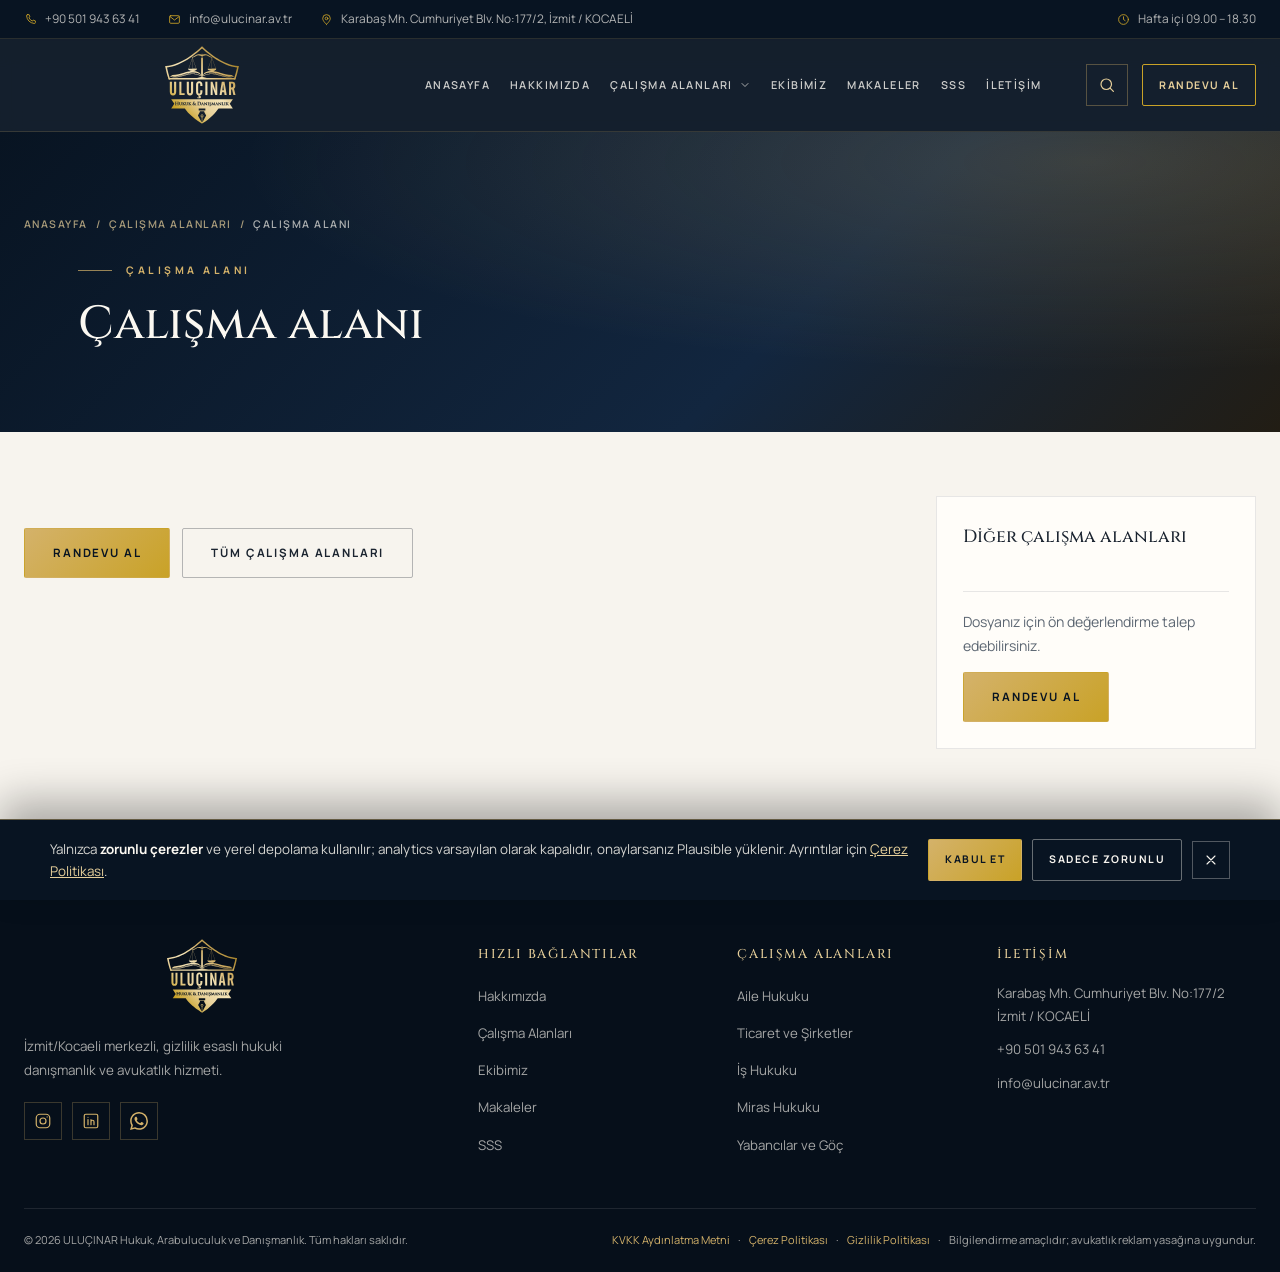
<file: calisma-alani.html>
<!DOCTYPE html>
<html lang="tr" class="no-js">
<head>
  <meta charset="UTF-8">
  <meta name="viewport" content="width=device-width, initial-scale=1">
  <meta name="theme-color" content="#081422">
  <title>Çalışma Alanı | ULUÇINAR Hukuk, Arabuluculuk ve Danışmanlık</title>
  <meta name="description" content="ULUÇINAR Hukuk, Arabuluculuk ve Danışmanlık çalışma alanı: kapsam, süreç ve randevu bilgileri.">
  <link rel="canonical" href="https://www.ulucinar.av.tr/calisma-alani/">
  <link rel="manifest" href="/site.webmanifest">
  <link rel="alternate" type="application/rss+xml" title="ULUÇINAR Hukuk, Arabuluculuk ve Danışmanlık — Makaleler" href="/rss.xml">

  <meta property="og:type" content="website">
  <meta property="og:locale" content="tr_TR">
  <meta property="og:site_name" content="ULUÇINAR Hukuk, Arabuluculuk ve Danışmanlık">
  <meta property="og:title" content="Çalışma Alanı | ULUÇINAR Hukuk, Arabuluculuk ve Danışmanlık">
  <meta property="og:description" content="ULUÇINAR Hukuk, Arabuluculuk ve Danışmanlık çalışma alanı: kapsam, süreç ve randevu bilgileri.">
  <meta property="og:url" content="https://www.ulucinar.av.tr/calisma-alani/">
  <meta property="og:image" content="https://www.ulucinar.av.tr/assets/img/og-cover.jpg">
  <meta property="og:image:alt" content="ULUÇINAR Hukuk, Arabuluculuk ve Danışmanlık altın rozet logosu">
  <meta name="twitter:card" content="summary_large_image">
  <meta name="twitter:title" content="Çalışma Alanı | ULUÇINAR Hukuk, Arabuluculuk ve Danışmanlık">
  <meta name="twitter:description" content="ULUÇINAR Hukuk, Arabuluculuk ve Danışmanlık çalışma alanı: kapsam, süreç ve randevu bilgileri.">
  <meta name="twitter:image" content="https://www.ulucinar.av.tr/assets/img/og-cover.jpg">
  <meta name="twitter:image:alt" content="ULUÇINAR Hukuk, Arabuluculuk ve Danışmanlık altın rozet logosu">

  <link rel="icon" type="image/svg+xml" href="assets/logo/favicon.svg?v=2">
  <link rel="icon" type="image/png" sizes="32x32" href="assets/logo/favicon-32.png?v=2">
  <link rel="apple-touch-icon" sizes="180x180" href="assets/logo/apple-touch-icon.png?v=2">

  <link rel="preload" href="assets/fonts/Manrope-Variable.woff2" as="font" type="font/woff2" crossorigin>
  <link rel="stylesheet" href="assets/fonts/fonts.css">
  <link rel="stylesheet" href="assets/css/style.css?v=20261123c">

  <script type="application/ld+json" id="practiceJsonLd">
  {
    "@context": "https://schema.org",
    "@type": "Service",
    "name": "Çalışma alanı",
    "provider": { "@type": "LegalService", "name": "ULUÇINAR Hukuk, Arabuluculuk ve Danışmanlık" }
  }
  </script>
</head>

<body data-page="detail">
  <a class="skip-link" href="#main">İçeriğe geç</a>

  <div class="site-shell" id="siteShell">
    <!-- ==================== 1. TOP BAR ==================== -->
    <div class="topbar">
      <div class="container topbar__inner">
        <ul class="topbar__list" aria-label="İletişim bilgileri">
          <li>
            <svg class="icon" aria-hidden="true"><use href="#i-phone"></use></svg>
            <a href="tel:+905019436341" data-pb-setting="phone" data-pb-href="tel">+90 501 943 63 41</a>
          </li>
          <li>
            <svg class="icon" aria-hidden="true"><use href="#i-mail"></use></svg>
            <a href="mailto:info@ulucinar.av.tr" data-pb-setting="email" data-pb-href="mailto">info@ulucinar.av.tr</a>
          </li>
          <li class="topbar__hide-sm">
            <svg class="icon" aria-hidden="true"><use href="#i-pin"></use></svg>
            <span data-pb-setting="address">Karabaş Mh. Cumhuriyet Blv. No:177/2, İzmit / KOCAELİ</span>
          </li>
        </ul>
        <p class="topbar__hours">
          <svg class="icon" aria-hidden="true"><use href="#i-clock"></use></svg>
          <span data-pb-setting="working_hours">Hafta içi 09.00 – 18.30</span>
        </p>
      </div>
    </div>

    <!-- ==================== 2. HEADER ==================== -->
    <header class="header" id="header">
      <div class="container header__inner">
        <a class="brand" href="index.html" aria-label="ULUÇINAR Hukuk, Arabuluculuk ve Danışmanlık, ana sayfa">
          <img class="brand__logo" src="assets/logo/ulucinar-gold.svg?v=2" alt="" width="356" height="373" decoding="async">
        </a>

        <nav class="nav" aria-label="Ana menü">
          <ul class="nav__list">
            <li><a class="nav__link" href="index.html#anasayfa">Anasayfa</a></li>
            <li><a class="nav__link" href="index.html#hakkimizda">Hakkımızda</a></li>
            <li class="nav__item has-dropdown" id="practiceDropdown">
              <button class="nav__link nav__toggle" type="button" aria-expanded="false" aria-controls="practiceMenu" aria-haspopup="true">
                Çalışma Alanları
                <svg class="icon nav__chevron" aria-hidden="true"><use href="#i-chevron-down"></use></svg>
              </button>
              <div class="nav__drop" id="practiceMenu">
                <ul class="nav__drop-list">
                  <li><a href="/calisma-alani/aile-hukuku/">Aile Hukuku</a></li>
                  <li><a href="/calisma-alani/ceza-hukuku/">Ceza Hukuku</a></li>
                  <li><a href="/calisma-alani/ticaret-hukuku/">Ticaret ve Şirketler</a></li>
                  <li><a href="/calisma-alani/is-hukuku/">İş Hukuku</a></li>
                  <li><a href="/calisma-alani/gayrimenkul-hukuku/">Gayrimenkul</a></li>
                  <li><a href="/calisma-alani/miras-hukuku/">Miras Hukuku</a></li>
                  <li><a href="/calisma-alani/icra-hukuku/">İcra ve İflas</a></li>
                  <li><a href="/calisma-alani/idare-hukuku/">İdare Hukuku</a></li>
                  <li><a href="/calisma-alani/goc-hukuku/">Yabancılar ve Göç</a></li>
                </ul>
              </div>
            </li>
            <li><a class="nav__link" href="index.html#ekibimiz">Ekibimiz</a></li>
            <li><a class="nav__link" href="/makaleler/" aria-current="page">Makaleler</a></li>
            <li><a class="nav__link" href="index.html#sss">SSS</a></li>
            <li><a class="nav__link" href="index.html#iletisim">İletişim</a></li>
          </ul>
        </nav>

        <div class="header__actions">
          <a class="search-toggle" href="/makaleler/" data-search-open aria-label="Sitede ara" title="Sitede ara">
            <svg class="icon" aria-hidden="true" viewBox="0 0 24 24" fill="none" stroke="currentColor" stroke-width="1.6" stroke-linecap="round"><circle cx="11" cy="11" r="7"></circle><path d="m16.5 16.5 4 4"></path></svg>
          </a>
          <a class="btn btn--outline btn--sm" href="/randevu/">Randevu Al</a>
          <button class="burger" id="menuToggle" type="button" aria-expanded="false" aria-controls="mobileMenu" aria-label="Menüyü aç">
            <span class="burger__line"></span>
            <span class="burger__line"></span>
            <span class="burger__line"></span>
          </button>
        </div>
      </div>
    </header>

    <!-- Mobile menu -->
    <div class="mobile-menu" id="mobileMenu" aria-hidden="true">
      <div class="mobile-menu__head">
        <span class="brand brand--menu">
          <img class="brand__logo" src="assets/logo/ulucinar-gold.svg?v=2" alt="" width="356" height="373" decoding="async">
        </span>
        <button class="mobile-menu__close" type="button" id="menuClose" aria-label="Menüyü kapat">
          <svg class="icon" aria-hidden="true"><use href="#i-close"></use></svg>
        </button>
      </div>

      <nav class="mobile-menu__nav" aria-label="Mobil menü">
        <a class="mobile-menu__search" href="/makaleler/" data-search-open>
          <svg class="icon" aria-hidden="true" viewBox="0 0 24 24" fill="none" stroke="currentColor" stroke-width="1.6" stroke-linecap="round"><circle cx="11" cy="11" r="7"></circle><path d="m16.5 16.5 4 4"></path></svg>
          Sitede ara
        </a>
        <a href="index.html#anasayfa">Anasayfa</a>
        <a href="index.html#hakkimizda">Hakkımızda</a>
        <a href="index.html#calisma-alanlari">Çalışma Alanları</a>
        <div class="mobile-menu__sub">
          <a href="/calisma-alani/aile-hukuku/">Aile Hukuku</a>
          <a href="/calisma-alani/ceza-hukuku/">Ceza Hukuku</a>
          <a href="/calisma-alani/ticaret-hukuku/">Ticaret ve Şirketler</a>
          <a href="/calisma-alani/is-hukuku/">İş Hukuku</a>
          <a href="/calisma-alani/gayrimenkul-hukuku/">Gayrimenkul</a>
          <a href="/calisma-alani/miras-hukuku/">Miras Hukuku</a>
          <a href="/calisma-alani/icra-hukuku/">İcra ve İflas</a>
          <a href="/calisma-alani/idare-hukuku/">İdare Hukuku</a>
          <a href="/calisma-alani/goc-hukuku/">Yabancılar ve Göç</a>
        </div>
        <a href="index.html#ekibimiz">Ekibimiz</a>
        <a href="/makaleler/">Makaleler</a>
        <a href="index.html#sss">SSS</a>
        <a href="index.html#iletisim">İletişim</a>
      </nav>

      <div class="mobile-menu__foot">
        <a class="btn btn--gold" href="/randevu/">Randevu Al</a>
        <div class="mobile-menu__contact">
          <a href="tel:+905019436341" data-pb-setting="phone" data-pb-href="tel">+90 501 943 63 41</a>
          <a href="mailto:info@ulucinar.av.tr" data-pb-setting="email" data-pb-href="mailto">info@ulucinar.av.tr</a>
        </div>
      </div>
    </div>

    <main id="main">
      <!-- ==================== PRACTICE DETAIL HERO ==================== -->
      <section class="detail-hero" aria-labelledby="practiceDetailTitle">
        <div class="container detail-hero__inner">
          <nav class="breadcrumb" aria-label="Sayfa yolu">
            <a href="index.html">Anasayfa</a>
            <span aria-hidden="true">/</span>
            <a href="index.html#calisma-alanlari">Çalışma Alanları</a>
            <span aria-hidden="true">/</span>
            <span id="practiceDetailCrumb" aria-current="page">Çalışma alanı</span>
          </nav>

          <div class="detail-hero__head">
            <svg class="icon icon--xl detail-hero__icon" aria-hidden="true"><use href="#i-scale" id="practiceDetailIcon"></use></svg>
            <div>
              <p class="eyebrow eyebrow--light">Çalışma Alanı</p>
              <h1 class="detail-hero__title" id="practiceDetailTitle">Çalışma alanı</h1>
            </div>
          </div>
          <p class="detail-hero__lead" id="practiceDetailSummary"></p>
        </div>
      </section>

      <!-- ==================== PRACTICE DETAIL BODY ==================== -->
      <section class="section detail" aria-label="Çalışma alanı içeriği">
        <div class="container detail__grid">
          <div class="detail__main">
            <div class="prose" id="practiceDetailBody"></div>
            <div class="detail__actions">
              <a class="btn btn--gold" href="/randevu/" data-appointment-area>Randevu Al</a>
              <a class="btn btn--ghost" href="index.html#calisma-alanlari">Tüm çalışma alanları</a>
            </div>
          </div>

          <aside class="detail__aside" aria-labelledby="otherPractices">
            <h2 class="detail__aside-title" id="otherPractices">Diğer çalışma alanları</h2>
            <ul class="detail__list">
              <!-- practice:list -->
            </ul>
            <div class="detail__aside-cta">
              <p>Dosyanız için ön değerlendirme talep edebilirsiniz.</p>
              <a class="btn btn--gold" href="/randevu/" data-appointment-area>Randevu Al</a>
            </div>
          </aside>
        </div>
      </section>
    </main>


    <!-- ==================== FOOTER ==================== -->
    <footer class="footer" aria-labelledby="footer-title">
      <h2 class="sr-only" id="footer-title">Site bilgileri</h2>
      <div class="container footer__grid">
        <div class="footer__brand">
          <span class="brand footer__logo">
            <img class="brand__logo" src="assets/logo/ulucinar-gold.svg?v=2" alt="" width="356" height="373" decoding="async">
          </span>
          <p data-pb-setting="tagline">İzmit/Kocaeli merkezli, gizlilik esaslı hukuki danışmanlık ve avukatlık hizmeti.</p>
          <div class="footer__social">
            <a href="#" data-pb-setting="instagram" data-pb-href="instagram" data-pb-keep-text aria-label="Instagram" rel="noopener"><svg class="icon" aria-hidden="true"><use href="#i-instagram"></use></svg></a>
            <a href="#" data-pb-setting="linkedin" data-pb-href="linkedin" data-pb-keep-text aria-label="LinkedIn" rel="noopener"><svg class="icon" aria-hidden="true"><use href="#i-linkedin"></use></svg></a>
            <a data-whatsapp data-pb-setting="whatsapp" data-pb-href="wa" data-pb-keep-text href="https://wa.me/905019436341" target="_blank" rel="noopener" aria-label="WhatsApp"><svg class="icon icon--whatsapp" aria-hidden="true"><use href="#i-whatsapp"></use></svg></a>
          </div>
        </div>

        <nav class="footer__col" aria-label="Hızlı bağlantılar">
          <h3>Hızlı Bağlantılar</h3>
          <ul>
            <li><a href="index.html#hakkimizda">Hakkımızda</a></li>
            <li><a href="index.html#calisma-alanlari">Çalışma Alanları</a></li>
            <li><a href="index.html#ekibimiz">Ekibimiz</a></li>
            <li><a href="/makaleler/">Makaleler</a></li>
            <li><a href="index.html#sss">SSS</a></li>
          </ul>
        </nav>

        <nav class="footer__col" aria-label="Çalışma alanları">
          <h3>Çalışma Alanları</h3>
          <ul>
            <li><a href="/calisma-alani/aile-hukuku/">Aile Hukuku</a></li>
            <li><a href="/calisma-alani/ticaret-hukuku/">Ticaret ve Şirketler</a></li>
            <li><a href="/calisma-alani/is-hukuku/">İş Hukuku</a></li>
            <li><a href="/calisma-alani/miras-hukuku/">Miras Hukuku</a></li>
            <li><a href="/calisma-alani/goc-hukuku/">Yabancılar ve Göç</a></li>
          </ul>
        </nav>

        <div class="footer__col">
          <h3>İletişim</h3>
          <ul class="footer__contact">
            <li><span data-pb-setting="address">Karabaş Mh. Cumhuriyet Blv. No:177/2<br>İzmit / KOCAELİ</span></li>
            <li><a href="tel:+905019436341" data-pb-setting="phone" data-pb-href="tel">+90 501 943 63 41</a></li>
            <li><a href="mailto:info@ulucinar.av.tr" data-pb-setting="email" data-pb-href="mailto">info@ulucinar.av.tr</a></li>
          </ul>
        </div>
      </div>

      <div class="container footer__bottom">
        <p>© <span id="year">2026</span> ULUÇINAR Hukuk, Arabuluculuk ve Danışmanlık. Tüm hakları saklıdır.</p>
        <p class="footer__legal">
          <a href="/kvkk/">KVKK Aydınlatma Metni</a>
          <span aria-hidden="true">·</span>
          <a href="/cerez-politikasi/">Çerez Politikası</a>
          <span aria-hidden="true">·</span>
          <a href="/gizlilik/">Gizlilik Politikası</a>
          <span aria-hidden="true">·</span>
          <span>Bilgilendirme amaçlıdır; avukatlık reklam yasağına uygundur.</span>
        </p>
      </div>
    </footer>

    <a class="whatsapp-fab" data-whatsapp data-pb-setting="whatsapp" data-pb-href="wa" data-pb-keep-text href="https://wa.me/905019436341" target="_blank" rel="noopener" aria-label="WhatsApp ile iletişime geçin">
      <svg class="icon icon--whatsapp" aria-hidden="true"><use href="#i-whatsapp"></use></svg>
    </a>
    <a class="to-top" href="#main" id="toTop" aria-label="Sayfa başına dön">
      <svg class="icon" aria-hidden="true"><use href="#i-arrow-up"></use></svg>
    </a>
  </div>

  <!-- SVG icon sprite (only the icons used on this page) -->
  <svg class="icon-sprite" aria-hidden="true" focusable="false" width="0" height="0">
    <symbol id="i-phone" viewBox="0 0 24 24" fill="none" stroke="currentColor" stroke-width="1.6" stroke-linecap="round" stroke-linejoin="round">
      <path d="M6.6 3h2.8l1.6 4-2 1.4a12.5 12.5 0 0 0 6.6 6.6l1.4-2 4 1.6v2.8a2 2 0 0 1-2 2A17 17 0 0 1 4.6 5a2 2 0 0 1 2-2Z"/>
    </symbol>
    <symbol id="i-mail" viewBox="0 0 24 24" fill="none" stroke="currentColor" stroke-width="1.6" stroke-linecap="round" stroke-linejoin="round">
      <rect x="3" y="5" width="18" height="14" rx="2"/><path d="m3.5 6.5 8.5 6.5 8.5-6.5"/>
    </symbol>
    <symbol id="i-pin" viewBox="0 0 24 24" fill="none" stroke="currentColor" stroke-width="1.6" stroke-linecap="round" stroke-linejoin="round">
      <path d="M12 21s7-6.1 7-11a7 7 0 1 0-14 0c0 4.9 7 11 7 11Z"/><circle cx="12" cy="10" r="2.5"/>
    </symbol>
    <symbol id="i-clock" viewBox="0 0 24 24" fill="none" stroke="currentColor" stroke-width="1.6" stroke-linecap="round" stroke-linejoin="round">
      <circle cx="12" cy="12" r="9"/><path d="M12 7v5l3 2"/>
    </symbol>
    <symbol id="i-whatsapp" viewBox="0 0 24 24" fill="currentColor" stroke="none">
      <path d="M17.472 14.382c-.297-.149-1.758-.867-2.03-.967-.273-.099-.471-.148-.67.15-.197.297-.767.966-.94 1.164-.173.199-.347.223-.644.075-.297-.15-1.255-.463-2.39-1.475-.883-.788-1.48-1.761-1.653-2.059-.173-.297-.018-.458.13-.606.134-.133.298-.347.446-.52.149-.174.198-.298.298-.497.099-.198.05-.371-.025-.52-.075-.149-.669-1.612-.916-2.207-.242-.579-.487-.5-.669-.51-.173-.008-.371-.01-.57-.01-.198 0-.52.074-.792.372-.272.297-1.04 1.016-1.04 2.479 0 1.462 1.065 2.875 1.213 3.074.149.198 2.096 3.2 5.077 4.487.709.306 1.262.489 1.694.625.712.227 1.36.195 1.871.118.571-.085 1.758-.719 2.006-1.413.248-.694.248-1.289.173-1.413-.074-.124-.272-.198-.57-.347m-5.421 7.403h-.004a9.87 9.87 0 01-5.031-1.378l-.361-.214-3.741.982.998-3.648-.235-.374a9.86 9.86 0 01-1.51-5.26c.001-5.45 4.436-9.884 9.888-9.884 2.64 0 5.122 1.03 6.988 2.898a9.825 9.825 0 012.893 6.994c-.003 5.45-4.437 9.884-9.885 9.884m8.413-18.297A11.815 11.815 0 0012.05 0C5.495 0 .16 5.335.157 11.892c0 2.096.547 4.142 1.588 5.945L.057 24l6.305-1.654a11.882 11.882 0 005.683 1.448h.005c6.554 0 11.89-5.335 11.893-11.893a11.821 11.821 0 00-3.48-8.413Z"/>
    </symbol>
    <symbol id="i-arrow-up" viewBox="0 0 24 24" fill="none" stroke="currentColor" stroke-width="1.6" stroke-linecap="round" stroke-linejoin="round">
      <path d="M12 19V5M6 11l6-6 6 6"/>
    </symbol>
    <symbol id="i-chevron-down" viewBox="0 0 24 24" fill="none" stroke="currentColor" stroke-width="1.6" stroke-linecap="round" stroke-linejoin="round">
      <path d="m6 9 6 6 6-6"/>
    </symbol>
    <symbol id="i-close" viewBox="0 0 24 24" fill="none" stroke="currentColor" stroke-width="1.6" stroke-linecap="round" stroke-linejoin="round">
      <path d="M6 6l12 12M18 6 6 18"/>
    </symbol>
    <symbol id="i-instagram" viewBox="0 0 24 24" fill="none" stroke="currentColor" stroke-width="1.6" stroke-linecap="round" stroke-linejoin="round">
      <rect x="3" y="3" width="18" height="18" rx="5"/><circle cx="12" cy="12" r="4"/><path d="M17.5 6.5h.01"/>
    </symbol>
    <symbol id="i-linkedin" viewBox="0 0 24 24" fill="none" stroke="currentColor" stroke-width="1.6" stroke-linecap="round" stroke-linejoin="round">
      <rect x="3" y="3" width="18" height="18" rx="2"/><path d="M8 10v7M8 7v.01M12 17v-4a2 2 0 0 1 4 0v4M12 10v7"/>
    </symbol>
  </svg>

  <script src="assets/js/config.js?v=20261123c" defer></script>
  <script src="assets/js/main.js?v=20261123c" defer></script>
</body>
</html>
</file>
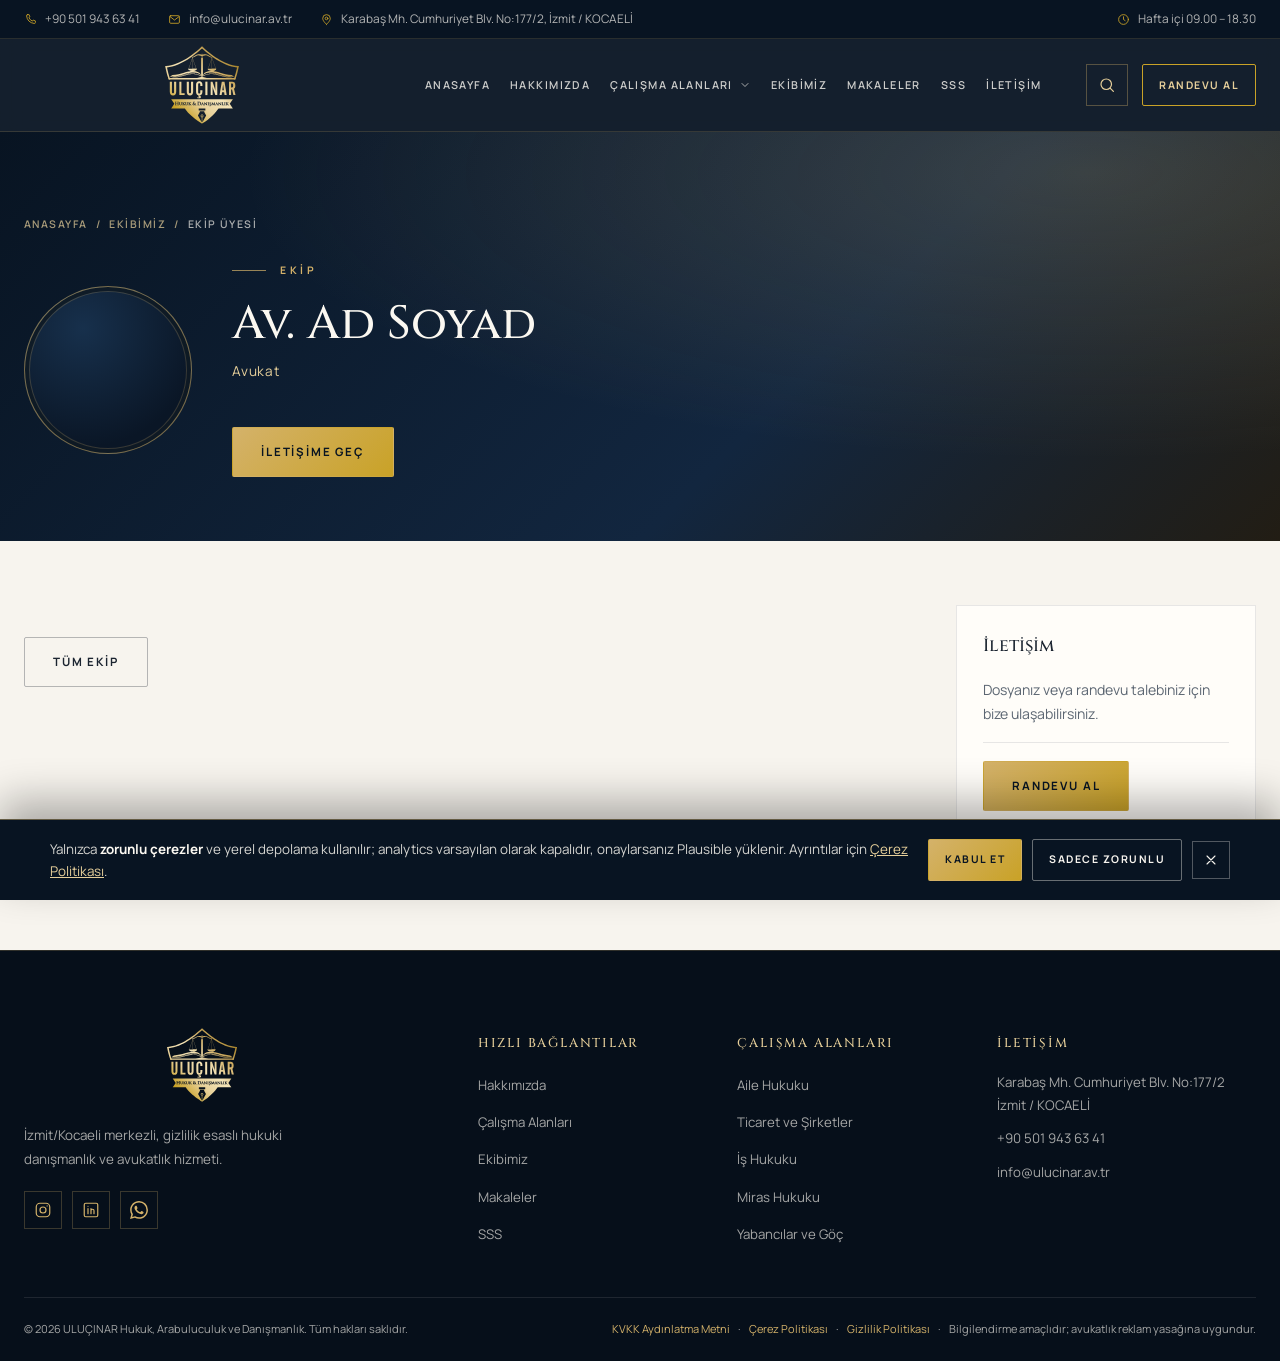
<file: ekip-uyesi.html>
<!DOCTYPE html>
<html lang="tr" class="no-js">
<head>
  <meta charset="UTF-8">
  <meta name="viewport" content="width=device-width, initial-scale=1">
  <meta name="theme-color" content="#081422">
  <title>Ekip Üyesi | ULUÇINAR Hukuk, Arabuluculuk ve Danışmanlık</title>
  <meta name="description" content="ULUÇINAR Hukuk, Arabuluculuk ve Danışmanlık ekip üyesi profili: rol, uzmanlık alanları ve iletişim.">
  <link rel="canonical" href="https://www.ulucinar.av.tr/ekip/">
  <link rel="manifest" href="/site.webmanifest">
  <link rel="alternate" type="application/rss+xml" title="ULUÇINAR Hukuk, Arabuluculuk ve Danışmanlık — Makaleler" href="/rss.xml">

  <meta property="og:type" content="website">
  <meta property="og:locale" content="tr_TR">
  <meta property="og:site_name" content="ULUÇINAR Hukuk, Arabuluculuk ve Danışmanlık">
  <meta property="og:title" content="Ekip Üyesi | ULUÇINAR Hukuk, Arabuluculuk ve Danışmanlık">
  <meta property="og:description" content="ULUÇINAR Hukuk, Arabuluculuk ve Danışmanlık ekip üyesi profili: rol, uzmanlık alanları ve iletişim.">
  <meta property="og:url" content="https://www.ulucinar.av.tr/ekip/">
  <meta property="og:image" content="https://www.ulucinar.av.tr/assets/img/og-cover.jpg">
  <meta property="og:image:alt" content="ULUÇINAR Hukuk, Arabuluculuk ve Danışmanlık altın rozet logosu">
  <meta name="twitter:card" content="summary_large_image">
  <meta name="twitter:title" content="Ekip Üyesi | ULUÇINAR Hukuk, Arabuluculuk ve Danışmanlık">
  <meta name="twitter:description" content="ULUÇINAR Hukuk, Arabuluculuk ve Danışmanlık ekip üyesi profili: rol, uzmanlık alanları ve iletişim.">
  <meta name="twitter:image" content="https://www.ulucinar.av.tr/assets/img/og-cover.jpg">
  <meta name="twitter:image:alt" content="ULUÇINAR Hukuk, Arabuluculuk ve Danışmanlık altın rozet logosu">

  <link rel="icon" type="image/svg+xml" href="assets/logo/favicon.svg?v=2">
  <link rel="icon" type="image/png" sizes="32x32" href="assets/logo/favicon-32.png?v=2">
  <link rel="apple-touch-icon" sizes="180x180" href="assets/logo/apple-touch-icon.png?v=2">

  <link rel="preload" href="assets/fonts/Manrope-Variable.woff2" as="font" type="font/woff2" crossorigin>
  <link rel="stylesheet" href="assets/fonts/fonts.css">
  <link rel="stylesheet" href="assets/css/style.css?v=20261123c">

  <script type="application/ld+json" id="teamJsonLd">
  {
    "@context": "https://schema.org",
    "@type": "Person",
    "name": "Ekip üyesi",
    "worksFor": { "@type": "LegalService", "name": "ULUÇINAR Hukuk, Arabuluculuk ve Danışmanlık" }
  }
  </script>
</head>

<body data-page="detail">
  <a class="skip-link" href="#main">İçeriğe geç</a>

  <div class="site-shell" id="siteShell">
    <!-- ==================== 1. TOP BAR ==================== -->
    <div class="topbar">
      <div class="container topbar__inner">
        <ul class="topbar__list" aria-label="İletişim bilgileri">
          <li>
            <svg class="icon" aria-hidden="true"><use href="#i-phone"></use></svg>
            <a href="tel:+905019436341" data-pb-setting="phone" data-pb-href="tel">+90 501 943 63 41</a>
          </li>
          <li>
            <svg class="icon" aria-hidden="true"><use href="#i-mail"></use></svg>
            <a href="mailto:info@ulucinar.av.tr" data-pb-setting="email" data-pb-href="mailto">info@ulucinar.av.tr</a>
          </li>
          <li class="topbar__hide-sm">
            <svg class="icon" aria-hidden="true"><use href="#i-pin"></use></svg>
            <span data-pb-setting="address">Karabaş Mh. Cumhuriyet Blv. No:177/2, İzmit / KOCAELİ</span>
          </li>
        </ul>
        <p class="topbar__hours">
          <svg class="icon" aria-hidden="true"><use href="#i-clock"></use></svg>
          <span data-pb-setting="working_hours">Hafta içi 09.00 – 18.30</span>
        </p>
      </div>
    </div>

    <!-- ==================== 2. HEADER ==================== -->
    <header class="header" id="header">
      <div class="container header__inner">
        <a class="brand" href="index.html" aria-label="ULUÇINAR Hukuk, Arabuluculuk ve Danışmanlık, ana sayfa">
          <img class="brand__logo" src="assets/logo/ulucinar-gold.svg?v=2" alt="" width="356" height="373" decoding="async">
        </a>

        <nav class="nav" aria-label="Ana menü">
          <ul class="nav__list">
            <li><a class="nav__link" href="index.html#anasayfa">Anasayfa</a></li>
            <li><a class="nav__link" href="index.html#hakkimizda">Hakkımızda</a></li>
            <li class="nav__item has-dropdown" id="practiceDropdown">
              <button class="nav__link nav__toggle" type="button" aria-expanded="false" aria-controls="practiceMenu" aria-haspopup="true">
                Çalışma Alanları
                <svg class="icon nav__chevron" aria-hidden="true"><use href="#i-chevron-down"></use></svg>
              </button>
              <div class="nav__drop" id="practiceMenu">
                <ul class="nav__drop-list">
                  <li><a href="/calisma-alani/aile-hukuku/">Aile Hukuku</a></li>
                  <li><a href="/calisma-alani/ceza-hukuku/">Ceza Hukuku</a></li>
                  <li><a href="/calisma-alani/ticaret-hukuku/">Ticaret ve Şirketler</a></li>
                  <li><a href="/calisma-alani/is-hukuku/">İş Hukuku</a></li>
                  <li><a href="/calisma-alani/gayrimenkul-hukuku/">Gayrimenkul</a></li>
                  <li><a href="/calisma-alani/miras-hukuku/">Miras Hukuku</a></li>
                  <li><a href="/calisma-alani/icra-hukuku/">İcra ve İflas</a></li>
                  <li><a href="/calisma-alani/idare-hukuku/">İdare Hukuku</a></li>
                  <li><a href="/calisma-alani/goc-hukuku/">Yabancılar ve Göç</a></li>
                </ul>
              </div>
            </li>
            <li><a class="nav__link" href="index.html#ekibimiz">Ekibimiz</a></li>
            <li><a class="nav__link" href="/makaleler/" aria-current="page">Makaleler</a></li>
            <li><a class="nav__link" href="index.html#sss">SSS</a></li>
            <li><a class="nav__link" href="index.html#iletisim">İletişim</a></li>
          </ul>
        </nav>

        <div class="header__actions">
          <a class="search-toggle" href="/makaleler/" data-search-open aria-label="Sitede ara" title="Sitede ara">
            <svg class="icon" aria-hidden="true" viewBox="0 0 24 24" fill="none" stroke="currentColor" stroke-width="1.6" stroke-linecap="round"><circle cx="11" cy="11" r="7"></circle><path d="m16.5 16.5 4 4"></path></svg>
          </a>
          <a class="btn btn--outline btn--sm" href="/randevu/">Randevu Al</a>
          <button class="burger" id="menuToggle" type="button" aria-expanded="false" aria-controls="mobileMenu" aria-label="Menüyü aç">
            <span class="burger__line"></span>
            <span class="burger__line"></span>
            <span class="burger__line"></span>
          </button>
        </div>
      </div>
    </header>

    <!-- Mobile menu -->
    <div class="mobile-menu" id="mobileMenu" aria-hidden="true">
      <div class="mobile-menu__head">
        <span class="brand brand--menu">
          <img class="brand__logo" src="assets/logo/ulucinar-gold.svg?v=2" alt="" width="356" height="373" decoding="async">
        </span>
        <button class="mobile-menu__close" type="button" id="menuClose" aria-label="Menüyü kapat">
          <svg class="icon" aria-hidden="true"><use href="#i-close"></use></svg>
        </button>
      </div>

      <nav class="mobile-menu__nav" aria-label="Mobil menü">
        <a class="mobile-menu__search" href="/makaleler/" data-search-open>
          <svg class="icon" aria-hidden="true" viewBox="0 0 24 24" fill="none" stroke="currentColor" stroke-width="1.6" stroke-linecap="round"><circle cx="11" cy="11" r="7"></circle><path d="m16.5 16.5 4 4"></path></svg>
          Sitede ara
        </a>
        <a href="index.html#anasayfa">Anasayfa</a>
        <a href="index.html#hakkimizda">Hakkımızda</a>
        <a href="index.html#calisma-alanlari">Çalışma Alanları</a>
        <div class="mobile-menu__sub">
          <a href="/calisma-alani/aile-hukuku/">Aile Hukuku</a>
          <a href="/calisma-alani/ceza-hukuku/">Ceza Hukuku</a>
          <a href="/calisma-alani/ticaret-hukuku/">Ticaret ve Şirketler</a>
          <a href="/calisma-alani/is-hukuku/">İş Hukuku</a>
          <a href="/calisma-alani/gayrimenkul-hukuku/">Gayrimenkul</a>
          <a href="/calisma-alani/miras-hukuku/">Miras Hukuku</a>
          <a href="/calisma-alani/icra-hukuku/">İcra ve İflas</a>
          <a href="/calisma-alani/idare-hukuku/">İdare Hukuku</a>
          <a href="/calisma-alani/goc-hukuku/">Yabancılar ve Göç</a>
        </div>
        <a href="index.html#ekibimiz">Ekibimiz</a>
        <a href="/makaleler/">Makaleler</a>
        <a href="index.html#sss">SSS</a>
        <a href="index.html#iletisim">İletişim</a>
      </nav>

      <div class="mobile-menu__foot">
        <a class="btn btn--gold" href="/randevu/">Randevu Al</a>
        <div class="mobile-menu__contact">
          <a href="tel:+905019436341" data-pb-setting="phone" data-pb-href="tel">+90 501 943 63 41</a>
          <a href="mailto:info@ulucinar.av.tr" data-pb-setting="email" data-pb-href="mailto">info@ulucinar.av.tr</a>
        </div>
      </div>
    </div>

    <main id="main">
      <!-- ==================== TEAM MEMBER HERO ==================== -->
      <section class="detail-hero detail-hero--person" aria-labelledby="teamDetailName">
        <div class="container detail-hero__inner">
          <nav class="breadcrumb" aria-label="Sayfa yolu">
            <a href="index.html">Anasayfa</a>
            <span aria-hidden="true">/</span>
            <a href="index.html#ekibimiz">Ekibimiz</a>
            <span aria-hidden="true">/</span>
            <span id="teamDetailCrumb" aria-current="page">Ekip üyesi</span>
          </nav>

          <div class="team-detail">
            <div class="team-detail__media" id="teamDetailMedia">
              <!-- team:media -->
            </div>
            <div class="team-detail__body">
              <p class="eyebrow eyebrow--light">Ekip</p>
              <h1 class="detail-hero__title" id="teamDetailName">Av. Ad Soyad</h1>
              <p class="team-detail__role" id="teamDetailRole">Avukat</p>
              <ul class="team-detail__tags" id="teamDetailExpertise"></ul>
              <a class="btn btn--gold" href="index.html#iletisim">İletişime geç</a>
            </div>
          </div>
        </div>
      </section>

      <!-- ==================== TEAM MEMBER BODY ==================== -->
      <section class="section detail" aria-label="Ekip üyesi profili">
        <div class="container detail__grid detail__grid--person">
          <div class="detail__main">
            <div class="prose" id="teamDetailBio"></div>
            <div class="detail__actions">
              <a class="btn btn--ghost" href="index.html#ekibimiz">Tüm ekip</a>
            </div>
          </div>
          <aside class="detail__aside">
            <h2 class="detail__aside-title">İletişim</h2>
            <p>Dosyanız veya randevu talebiniz için bize ulaşabilirsiniz.</p>
            <div class="detail__aside-cta">
              <a class="btn btn--gold" href="/randevu/">Randevu Al</a>
            </div>
          </aside>
        </div>
      </section>
    </main>


    <!-- ==================== FOOTER ==================== -->
    <footer class="footer" aria-labelledby="footer-title">
      <h2 class="sr-only" id="footer-title">Site bilgileri</h2>
      <div class="container footer__grid">
        <div class="footer__brand">
          <span class="brand footer__logo">
            <img class="brand__logo" src="assets/logo/ulucinar-gold.svg?v=2" alt="" width="356" height="373" decoding="async">
          </span>
          <p data-pb-setting="tagline">İzmit/Kocaeli merkezli, gizlilik esaslı hukuki danışmanlık ve avukatlık hizmeti.</p>
          <div class="footer__social">
            <a href="#" data-pb-setting="instagram" data-pb-href="instagram" data-pb-keep-text aria-label="Instagram" rel="noopener"><svg class="icon" aria-hidden="true"><use href="#i-instagram"></use></svg></a>
            <a href="#" data-pb-setting="linkedin" data-pb-href="linkedin" data-pb-keep-text aria-label="LinkedIn" rel="noopener"><svg class="icon" aria-hidden="true"><use href="#i-linkedin"></use></svg></a>
            <a data-whatsapp data-pb-setting="whatsapp" data-pb-href="wa" data-pb-keep-text href="https://wa.me/905019436341" target="_blank" rel="noopener" aria-label="WhatsApp"><svg class="icon icon--whatsapp" aria-hidden="true"><use href="#i-whatsapp"></use></svg></a>
          </div>
        </div>

        <nav class="footer__col" aria-label="Hızlı bağlantılar">
          <h3>Hızlı Bağlantılar</h3>
          <ul>
            <li><a href="index.html#hakkimizda">Hakkımızda</a></li>
            <li><a href="index.html#calisma-alanlari">Çalışma Alanları</a></li>
            <li><a href="index.html#ekibimiz">Ekibimiz</a></li>
            <li><a href="/makaleler/">Makaleler</a></li>
            <li><a href="index.html#sss">SSS</a></li>
          </ul>
        </nav>

        <nav class="footer__col" aria-label="Çalışma alanları">
          <h3>Çalışma Alanları</h3>
          <ul>
            <li><a href="/calisma-alani/aile-hukuku/">Aile Hukuku</a></li>
            <li><a href="/calisma-alani/ticaret-hukuku/">Ticaret ve Şirketler</a></li>
            <li><a href="/calisma-alani/is-hukuku/">İş Hukuku</a></li>
            <li><a href="/calisma-alani/miras-hukuku/">Miras Hukuku</a></li>
            <li><a href="/calisma-alani/goc-hukuku/">Yabancılar ve Göç</a></li>
          </ul>
        </nav>

        <div class="footer__col">
          <h3>İletişim</h3>
          <ul class="footer__contact">
            <li><span data-pb-setting="address">Karabaş Mh. Cumhuriyet Blv. No:177/2<br>İzmit / KOCAELİ</span></li>
            <li><a href="tel:+905019436341" data-pb-setting="phone" data-pb-href="tel">+90 501 943 63 41</a></li>
            <li><a href="mailto:info@ulucinar.av.tr" data-pb-setting="email" data-pb-href="mailto">info@ulucinar.av.tr</a></li>
          </ul>
        </div>
      </div>

      <div class="container footer__bottom">
        <p>© <span id="year">2026</span> ULUÇINAR Hukuk, Arabuluculuk ve Danışmanlık. Tüm hakları saklıdır.</p>
        <p class="footer__legal">
          <a href="/kvkk/">KVKK Aydınlatma Metni</a>
          <span aria-hidden="true">·</span>
          <a href="/cerez-politikasi/">Çerez Politikası</a>
          <span aria-hidden="true">·</span>
          <a href="/gizlilik/">Gizlilik Politikası</a>
          <span aria-hidden="true">·</span>
          <span>Bilgilendirme amaçlıdır; avukatlık reklam yasağına uygundur.</span>
        </p>
      </div>
    </footer>

    <a class="whatsapp-fab" data-whatsapp data-pb-setting="whatsapp" data-pb-href="wa" data-pb-keep-text href="https://wa.me/905019436341" target="_blank" rel="noopener" aria-label="WhatsApp ile iletişime geçin">
      <svg class="icon icon--whatsapp" aria-hidden="true"><use href="#i-whatsapp"></use></svg>
    </a>
    <a class="to-top" href="#main" id="toTop" aria-label="Sayfa başına dön">
      <svg class="icon" aria-hidden="true"><use href="#i-arrow-up"></use></svg>
    </a>
  </div>

  <!-- SVG icon sprite (only the icons used on this page) -->
  <svg class="icon-sprite" aria-hidden="true" focusable="false" width="0" height="0">
    <symbol id="i-phone" viewBox="0 0 24 24" fill="none" stroke="currentColor" stroke-width="1.6" stroke-linecap="round" stroke-linejoin="round">
      <path d="M6.6 3h2.8l1.6 4-2 1.4a12.5 12.5 0 0 0 6.6 6.6l1.4-2 4 1.6v2.8a2 2 0 0 1-2 2A17 17 0 0 1 4.6 5a2 2 0 0 1 2-2Z"/>
    </symbol>
    <symbol id="i-mail" viewBox="0 0 24 24" fill="none" stroke="currentColor" stroke-width="1.6" stroke-linecap="round" stroke-linejoin="round">
      <rect x="3" y="5" width="18" height="14" rx="2"/><path d="m3.5 6.5 8.5 6.5 8.5-6.5"/>
    </symbol>
    <symbol id="i-pin" viewBox="0 0 24 24" fill="none" stroke="currentColor" stroke-width="1.6" stroke-linecap="round" stroke-linejoin="round">
      <path d="M12 21s7-6.1 7-11a7 7 0 1 0-14 0c0 4.9 7 11 7 11Z"/><circle cx="12" cy="10" r="2.5"/>
    </symbol>
    <symbol id="i-clock" viewBox="0 0 24 24" fill="none" stroke="currentColor" stroke-width="1.6" stroke-linecap="round" stroke-linejoin="round">
      <circle cx="12" cy="12" r="9"/><path d="M12 7v5l3 2"/>
    </symbol>
    <symbol id="i-whatsapp" viewBox="0 0 24 24" fill="currentColor" stroke="none">
      <path d="M17.472 14.382c-.297-.149-1.758-.867-2.03-.967-.273-.099-.471-.148-.67.15-.197.297-.767.966-.94 1.164-.173.199-.347.223-.644.075-.297-.15-1.255-.463-2.39-1.475-.883-.788-1.48-1.761-1.653-2.059-.173-.297-.018-.458.13-.606.134-.133.298-.347.446-.52.149-.174.198-.298.298-.497.099-.198.05-.371-.025-.52-.075-.149-.669-1.612-.916-2.207-.242-.579-.487-.5-.669-.51-.173-.008-.371-.01-.57-.01-.198 0-.52.074-.792.372-.272.297-1.04 1.016-1.04 2.479 0 1.462 1.065 2.875 1.213 3.074.149.198 2.096 3.2 5.077 4.487.709.306 1.262.489 1.694.625.712.227 1.36.195 1.871.118.571-.085 1.758-.719 2.006-1.413.248-.694.248-1.289.173-1.413-.074-.124-.272-.198-.57-.347m-5.421 7.403h-.004a9.87 9.87 0 01-5.031-1.378l-.361-.214-3.741.982.998-3.648-.235-.374a9.86 9.86 0 01-1.51-5.26c.001-5.45 4.436-9.884 9.888-9.884 2.64 0 5.122 1.03 6.988 2.898a9.825 9.825 0 012.893 6.994c-.003 5.45-4.437 9.884-9.885 9.884m8.413-18.297A11.815 11.815 0 0012.05 0C5.495 0 .16 5.335.157 11.892c0 2.096.547 4.142 1.588 5.945L.057 24l6.305-1.654a11.882 11.882 0 005.683 1.448h.005c6.554 0 11.89-5.335 11.893-11.893a11.821 11.821 0 00-3.48-8.413Z"/>
    </symbol>
    <symbol id="i-arrow-up" viewBox="0 0 24 24" fill="none" stroke="currentColor" stroke-width="1.6" stroke-linecap="round" stroke-linejoin="round">
      <path d="M12 19V5M6 11l6-6 6 6"/>
    </symbol>
    <symbol id="i-chevron-down" viewBox="0 0 24 24" fill="none" stroke="currentColor" stroke-width="1.6" stroke-linecap="round" stroke-linejoin="round">
      <path d="m6 9 6 6 6-6"/>
    </symbol>
    <symbol id="i-close" viewBox="0 0 24 24" fill="none" stroke="currentColor" stroke-width="1.6" stroke-linecap="round" stroke-linejoin="round">
      <path d="M6 6l12 12M18 6 6 18"/>
    </symbol>
    <symbol id="i-instagram" viewBox="0 0 24 24" fill="none" stroke="currentColor" stroke-width="1.6" stroke-linecap="round" stroke-linejoin="round">
      <rect x="3" y="3" width="18" height="18" rx="5"/><circle cx="12" cy="12" r="4"/><path d="M17.5 6.5h.01"/>
    </symbol>
    <symbol id="i-linkedin" viewBox="0 0 24 24" fill="none" stroke="currentColor" stroke-width="1.6" stroke-linecap="round" stroke-linejoin="round">
      <rect x="3" y="3" width="18" height="18" rx="2"/><path d="M8 10v7M8 7v.01M12 17v-4a2 2 0 0 1 4 0v4M12 10v7"/>
    </symbol>
  </svg>

  <script src="assets/js/config.js?v=20261123c" defer></script>
  <script src="assets/js/main.js?v=20261123c" defer></script>
</body>
</html>
</file>
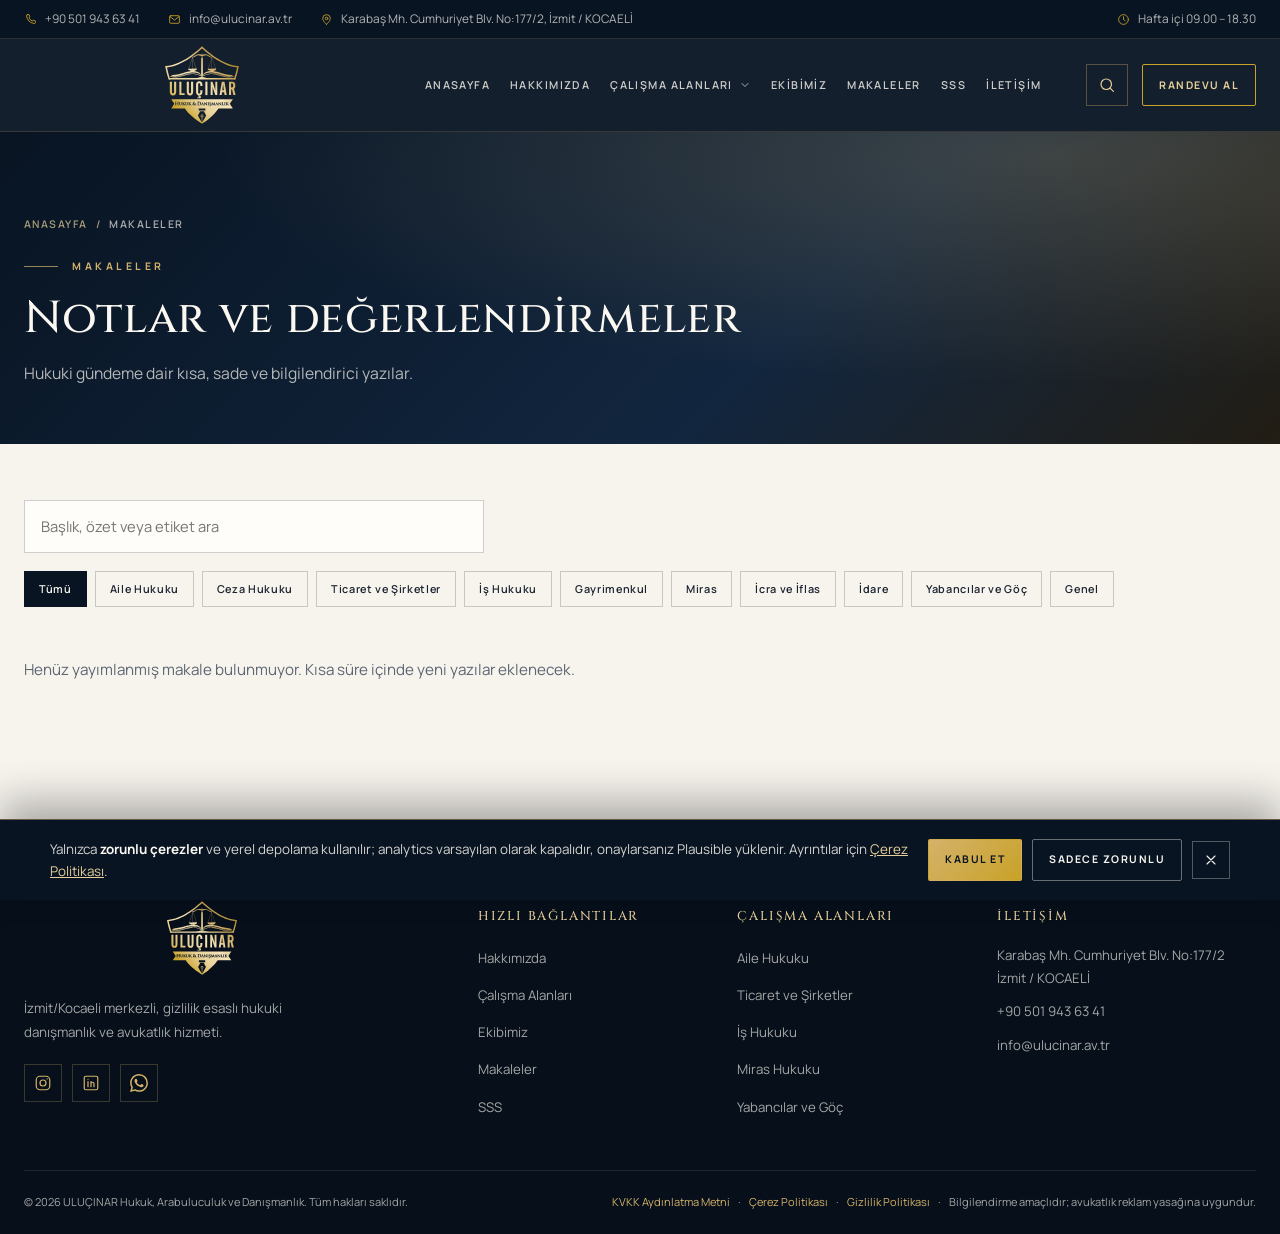
<file: makaleler.html>
<!DOCTYPE html>
<html lang="tr" class="no-js">
<head>
  <meta charset="UTF-8">
  <meta name="viewport" content="width=device-width, initial-scale=1">
  <meta name="theme-color" content="#081422">
  <title>Makaleler | ULUÇINAR Hukuk, Arabuluculuk ve Danışmanlık</title>
  <meta name="description" content="ULUÇINAR Hukuk, Arabuluculuk ve Danışmanlık makale arşivi: aile, ceza, ticaret, iş, gayrimenkul, miras ve icra hukuku üzerine sade ve bilgilendirici yazılar.">
  <link rel="canonical" href="https://www.ulucinar.av.tr/makaleler/">
  <link rel="manifest" href="/site.webmanifest">
  <link rel="alternate" type="application/rss+xml" title="ULUÇINAR Hukuk, Arabuluculuk ve Danışmanlık — Makaleler" href="/rss.xml">

  <meta property="og:type" content="website">
  <meta property="og:locale" content="tr_TR">
  <meta property="og:site_name" content="ULUÇINAR Hukuk, Arabuluculuk ve Danışmanlık">
  <meta property="og:title" content="Makaleler | ULUÇINAR Hukuk, Arabuluculuk ve Danışmanlık">
  <meta property="og:description" content="ULUÇINAR Hukuk, Arabuluculuk ve Danışmanlık makale arşivi: aile, ceza, ticaret, iş, gayrimenkul, miras ve icra hukuku üzerine sade ve bilgilendirici yazılar.">
  <meta property="og:url" content="https://www.ulucinar.av.tr/makaleler/">
  <meta property="og:image" content="https://www.ulucinar.av.tr/assets/img/og-cover.jpg">
  <meta property="og:image:alt" content="ULUÇINAR Hukuk, Arabuluculuk ve Danışmanlık altın rozet logosu">
  <meta name="twitter:card" content="summary_large_image">
  <meta name="twitter:title" content="Makaleler | ULUÇINAR Hukuk, Arabuluculuk ve Danışmanlık">
  <meta name="twitter:description" content="ULUÇINAR Hukuk, Arabuluculuk ve Danışmanlık makale arşivi: aile, ceza, ticaret, iş, gayrimenkul, miras ve icra hukuku üzerine sade ve bilgilendirici yazılar.">
  <meta name="twitter:image" content="https://www.ulucinar.av.tr/assets/img/og-cover.jpg">
  <meta name="twitter:image:alt" content="ULUÇINAR Hukuk, Arabuluculuk ve Danışmanlık altın rozet logosu">

  <link rel="icon" type="image/svg+xml" href="assets/logo/favicon.svg?v=2">
  <link rel="icon" type="image/png" sizes="32x32" href="assets/logo/favicon-32.png?v=2">
  <link rel="apple-touch-icon" sizes="180x180" href="assets/logo/apple-touch-icon.png?v=2">

  <link rel="preload" href="assets/fonts/Manrope-Variable.woff2" as="font" type="font/woff2" crossorigin>
  <link rel="stylesheet" href="assets/fonts/fonts.css">
  <link rel="stylesheet" href="assets/css/style.css?v=20261123c">

  <script type="application/ld+json" id="archiveJsonLd">
  {
    "@context": "https://schema.org",
    "@type": "CollectionPage",
    "name": "Makaleler",
    "url": "https://www.ulucinar.av.tr/makaleler/",
    "inLanguage": "tr-TR"
  }
  </script>
</head>

<body data-page="archive">
  <a class="skip-link" href="#main">İçeriğe geç</a>

  <div class="site-shell" id="siteShell">
    <!-- ==================== 1. TOP BAR ==================== -->
    <div class="topbar">
      <div class="container topbar__inner">
        <ul class="topbar__list" aria-label="İletişim bilgileri">
          <li>
            <svg class="icon" aria-hidden="true"><use href="#i-phone"></use></svg>
            <a href="tel:+905019436341" data-pb-setting="phone" data-pb-href="tel">+90 501 943 63 41</a>
          </li>
          <li>
            <svg class="icon" aria-hidden="true"><use href="#i-mail"></use></svg>
            <a href="mailto:info@ulucinar.av.tr" data-pb-setting="email" data-pb-href="mailto">info@ulucinar.av.tr</a>
          </li>
          <li class="topbar__hide-sm">
            <svg class="icon" aria-hidden="true"><use href="#i-pin"></use></svg>
            <span data-pb-setting="address">Karabaş Mh. Cumhuriyet Blv. No:177/2, İzmit / KOCAELİ</span>
          </li>
        </ul>
        <p class="topbar__hours">
          <svg class="icon" aria-hidden="true"><use href="#i-clock"></use></svg>
          <span data-pb-setting="working_hours">Hafta içi 09.00 – 18.30</span>
        </p>
      </div>
    </div>

    <!-- ==================== 2. HEADER ==================== -->
    <header class="header" id="header">
      <div class="container header__inner">
        <a class="brand" href="index.html" aria-label="ULUÇINAR Hukuk, Arabuluculuk ve Danışmanlık, ana sayfa">
          <img class="brand__logo" src="assets/logo/ulucinar-gold.svg?v=2" alt="" width="356" height="373" decoding="async">
        </a>

        <nav class="nav" aria-label="Ana menü">
          <ul class="nav__list">
            <li><a class="nav__link" href="index.html#anasayfa">Anasayfa</a></li>
            <li><a class="nav__link" href="index.html#hakkimizda">Hakkımızda</a></li>
            <li class="nav__item has-dropdown" id="practiceDropdown">
              <button class="nav__link nav__toggle" type="button" aria-expanded="false" aria-controls="practiceMenu" aria-haspopup="true">
                Çalışma Alanları
                <svg class="icon nav__chevron" aria-hidden="true"><use href="#i-chevron-down"></use></svg>
              </button>
              <div class="nav__drop" id="practiceMenu">
                <ul class="nav__drop-list">
                  <li><a href="/calisma-alani/aile-hukuku/">Aile Hukuku</a></li>
                  <li><a href="/calisma-alani/ceza-hukuku/">Ceza Hukuku</a></li>
                  <li><a href="/calisma-alani/ticaret-hukuku/">Ticaret ve Şirketler</a></li>
                  <li><a href="/calisma-alani/is-hukuku/">İş Hukuku</a></li>
                  <li><a href="/calisma-alani/gayrimenkul-hukuku/">Gayrimenkul</a></li>
                  <li><a href="/calisma-alani/miras-hukuku/">Miras Hukuku</a></li>
                  <li><a href="/calisma-alani/icra-hukuku/">İcra ve İflas</a></li>
                  <li><a href="/calisma-alani/idare-hukuku/">İdare Hukuku</a></li>
                  <li><a href="/calisma-alani/goc-hukuku/">Yabancılar ve Göç</a></li>
                </ul>
              </div>
            </li>
            <li><a class="nav__link" href="index.html#ekibimiz">Ekibimiz</a></li>
            <li><a class="nav__link" href="/makaleler/" aria-current="page">Makaleler</a></li>
            <li><a class="nav__link" href="index.html#sss">SSS</a></li>
            <li><a class="nav__link" href="index.html#iletisim">İletişim</a></li>
          </ul>
        </nav>

        <div class="header__actions">
          <a class="search-toggle" href="/makaleler/" data-search-open aria-label="Sitede ara" title="Sitede ara">
            <svg class="icon" aria-hidden="true" viewBox="0 0 24 24" fill="none" stroke="currentColor" stroke-width="1.6" stroke-linecap="round"><circle cx="11" cy="11" r="7"></circle><path d="m16.5 16.5 4 4"></path></svg>
          </a>
          <a class="btn btn--outline btn--sm" href="/randevu/">Randevu Al</a>
          <button class="burger" id="menuToggle" type="button" aria-expanded="false" aria-controls="mobileMenu" aria-label="Menüyü aç">
            <span class="burger__line"></span>
            <span class="burger__line"></span>
            <span class="burger__line"></span>
          </button>
        </div>
      </div>
    </header>

    <!-- Mobile menu -->
    <div class="mobile-menu" id="mobileMenu" aria-hidden="true">
      <div class="mobile-menu__head">
        <span class="brand brand--menu">
          <img class="brand__logo" src="assets/logo/ulucinar-gold.svg?v=2" alt="" width="356" height="373" decoding="async">
        </span>
        <button class="mobile-menu__close" type="button" id="menuClose" aria-label="Menüyü kapat">
          <svg class="icon" aria-hidden="true"><use href="#i-close"></use></svg>
        </button>
      </div>

      <nav class="mobile-menu__nav" aria-label="Mobil menü">
        <a class="mobile-menu__search" href="/makaleler/" data-search-open>
          <svg class="icon" aria-hidden="true" viewBox="0 0 24 24" fill="none" stroke="currentColor" stroke-width="1.6" stroke-linecap="round"><circle cx="11" cy="11" r="7"></circle><path d="m16.5 16.5 4 4"></path></svg>
          Sitede ara
        </a>
        <a href="index.html#anasayfa">Anasayfa</a>
        <a href="index.html#hakkimizda">Hakkımızda</a>
        <a href="index.html#calisma-alanlari">Çalışma Alanları</a>
        <div class="mobile-menu__sub">
          <a href="/calisma-alani/aile-hukuku/">Aile Hukuku</a>
          <a href="/calisma-alani/ceza-hukuku/">Ceza Hukuku</a>
          <a href="/calisma-alani/ticaret-hukuku/">Ticaret ve Şirketler</a>
          <a href="/calisma-alani/is-hukuku/">İş Hukuku</a>
          <a href="/calisma-alani/gayrimenkul-hukuku/">Gayrimenkul</a>
          <a href="/calisma-alani/miras-hukuku/">Miras Hukuku</a>
          <a href="/calisma-alani/icra-hukuku/">İcra ve İflas</a>
          <a href="/calisma-alani/idare-hukuku/">İdare Hukuku</a>
          <a href="/calisma-alani/goc-hukuku/">Yabancılar ve Göç</a>
        </div>
        <a href="index.html#ekibimiz">Ekibimiz</a>
        <a href="/makaleler/">Makaleler</a>
        <a href="index.html#sss">SSS</a>
        <a href="index.html#iletisim">İletişim</a>
      </nav>

      <div class="mobile-menu__foot">
        <a class="btn btn--gold" href="/randevu/">Randevu Al</a>
        <div class="mobile-menu__contact">
          <a href="tel:+905019436341" data-pb-setting="phone" data-pb-href="tel">+90 501 943 63 41</a>
          <a href="mailto:info@ulucinar.av.tr" data-pb-setting="email" data-pb-href="mailto">info@ulucinar.av.tr</a>
        </div>
      </div>
    </div>

    <main id="main">
      <!-- ==================== ARCHIVE HERO ==================== -->
      <section class="archive-hero" aria-labelledby="archive-title">
        <div class="container">
          <nav class="breadcrumb" aria-label="Sayfa yolu">
            <a href="index.html">Anasayfa</a>
            <span aria-hidden="true">/</span>
            <span aria-current="page">Makaleler</span>
          </nav>
          <p class="eyebrow eyebrow--light">Makaleler</p>
          <h1 class="section-title archive-hero__title" id="archive-title">Notlar ve değerlendirmeler</h1>
          <p class="archive-hero__lead">Hukuki gündeme dair kısa, sade ve bilgilendirici yazılar.</p>
          <h2 class="sr-only">Makale listesi</h2>
        </div>
      </section>

      <!-- ==================== ARCHIVE ==================== -->
      <section class="section archive" aria-label="Makale arşivi">
        <div class="container">
          <div class="archive__toolbar">
            <div class="archive__search-wrap">
              <label class="sr-only" for="archiveSearch">Makale ara</label>
              <input class="archive__search" id="archiveSearch" type="search" placeholder="Başlık, özet veya etiket ara" autocomplete="off" spellcheck="false">
            </div>
            <div class="archive__filters" role="group" aria-label="Kategoriye göre filtrele">
            <button class="archive__chip is-active" type="button" data-archive-filter="all" aria-pressed="true">Tümü</button>
            <button class="archive__chip" type="button" data-archive-filter="Aile Hukuku" aria-pressed="false">Aile Hukuku</button>
            <button class="archive__chip" type="button" data-archive-filter="Ceza Hukuku" aria-pressed="false">Ceza Hukuku</button>
            <button class="archive__chip" type="button" data-archive-filter="Ticaret ve Şirketler" aria-pressed="false">Ticaret ve Şirketler</button>
            <button class="archive__chip" type="button" data-archive-filter="İş Hukuku" aria-pressed="false">İş Hukuku</button>
            <button class="archive__chip" type="button" data-archive-filter="Gayrimenkul" aria-pressed="false">Gayrimenkul</button>
            <button class="archive__chip" type="button" data-archive-filter="Miras" aria-pressed="false">Miras</button>
            <button class="archive__chip" type="button" data-archive-filter="İcra ve İflas" aria-pressed="false">İcra ve İflas</button>
            <button class="archive__chip" type="button" data-archive-filter="İdare" aria-pressed="false">İdare</button>
            <button class="archive__chip" type="button" data-archive-filter="Yabancılar ve Göç" aria-pressed="false">Yabancılar ve Göç</button>
            <button class="archive__chip" type="button" data-archive-filter="Genel" aria-pressed="false">Genel</button>
            </div>
          </div>

          <p class="archive__count" id="archiveCount" role="status" aria-live="polite"></p>

          <div class="article-grid archive__grid" id="archiveGrid" data-archive-grid>
            <!-- archive:cards -->
          </div>

          <p class="archive__empty" id="archiveEmpty" hidden>Henüz yayımlanmış makale bulunmuyor. Kısa süre içinde yeni yazılar eklenecek.</p>
          <p class="archive__empty" id="archiveNoResults" hidden>Aramanızla eşleşen makale bulunamadı. Farklı bir kelime veya kategori deneyin.</p>

          <p class="archive__more" id="archiveMore" hidden>100'den fazla makale olduğunda arşiv sayfalanacaktır.</p>
        </div>
      </section>
    </main>


    <!-- ==================== FOOTER ==================== -->
    <footer class="footer" aria-labelledby="footer-title">
      <h2 class="sr-only" id="footer-title">Site bilgileri</h2>
      <div class="container footer__grid">
        <div class="footer__brand">
          <span class="brand footer__logo">
            <img class="brand__logo" src="assets/logo/ulucinar-gold.svg?v=2" alt="" width="356" height="373" decoding="async">
          </span>
          <p data-pb-setting="tagline">İzmit/Kocaeli merkezli, gizlilik esaslı hukuki danışmanlık ve avukatlık hizmeti.</p>
          <div class="footer__social">
            <a href="#" data-pb-setting="instagram" data-pb-href="instagram" data-pb-keep-text aria-label="Instagram" rel="noopener"><svg class="icon" aria-hidden="true"><use href="#i-instagram"></use></svg></a>
            <a href="#" data-pb-setting="linkedin" data-pb-href="linkedin" data-pb-keep-text aria-label="LinkedIn" rel="noopener"><svg class="icon" aria-hidden="true"><use href="#i-linkedin"></use></svg></a>
            <a data-whatsapp data-pb-setting="whatsapp" data-pb-href="wa" data-pb-keep-text href="https://wa.me/905019436341" target="_blank" rel="noopener" aria-label="WhatsApp"><svg class="icon icon--whatsapp" aria-hidden="true"><use href="#i-whatsapp"></use></svg></a>
          </div>
        </div>

        <nav class="footer__col" aria-label="Hızlı bağlantılar">
          <h3>Hızlı Bağlantılar</h3>
          <ul>
            <li><a href="index.html#hakkimizda">Hakkımızda</a></li>
            <li><a href="index.html#calisma-alanlari">Çalışma Alanları</a></li>
            <li><a href="index.html#ekibimiz">Ekibimiz</a></li>
            <li><a href="/makaleler/">Makaleler</a></li>
            <li><a href="index.html#sss">SSS</a></li>
          </ul>
        </nav>

        <nav class="footer__col" aria-label="Çalışma alanları">
          <h3>Çalışma Alanları</h3>
          <ul>
            <li><a href="/calisma-alani/aile-hukuku/">Aile Hukuku</a></li>
            <li><a href="/calisma-alani/ticaret-hukuku/">Ticaret ve Şirketler</a></li>
            <li><a href="/calisma-alani/is-hukuku/">İş Hukuku</a></li>
            <li><a href="/calisma-alani/miras-hukuku/">Miras Hukuku</a></li>
            <li><a href="/calisma-alani/goc-hukuku/">Yabancılar ve Göç</a></li>
          </ul>
        </nav>

        <div class="footer__col">
          <h3>İletişim</h3>
          <ul class="footer__contact">
            <li><span data-pb-setting="address">Karabaş Mh. Cumhuriyet Blv. No:177/2<br>İzmit / KOCAELİ</span></li>
            <li><a href="tel:+905019436341" data-pb-setting="phone" data-pb-href="tel">+90 501 943 63 41</a></li>
            <li><a href="mailto:info@ulucinar.av.tr" data-pb-setting="email" data-pb-href="mailto">info@ulucinar.av.tr</a></li>
          </ul>
        </div>
      </div>

      <div class="container footer__bottom">
        <p>© <span id="year">2026</span> ULUÇINAR Hukuk, Arabuluculuk ve Danışmanlık. Tüm hakları saklıdır.</p>
        <p class="footer__legal">
          <a href="/kvkk/">KVKK Aydınlatma Metni</a>
          <span aria-hidden="true">·</span>
          <a href="/cerez-politikasi/">Çerez Politikası</a>
          <span aria-hidden="true">·</span>
          <a href="/gizlilik/">Gizlilik Politikası</a>
          <span aria-hidden="true">·</span>
          <span>Bilgilendirme amaçlıdır; avukatlık reklam yasağına uygundur.</span>
        </p>
      </div>
    </footer>

    <a class="whatsapp-fab" data-whatsapp data-pb-setting="whatsapp" data-pb-href="wa" data-pb-keep-text href="https://wa.me/905019436341" target="_blank" rel="noopener" aria-label="WhatsApp ile iletişime geçin">
      <svg class="icon icon--whatsapp" aria-hidden="true"><use href="#i-whatsapp"></use></svg>
    </a>
    <a class="to-top" href="#main" id="toTop" aria-label="Sayfa başına dön">
      <svg class="icon" aria-hidden="true"><use href="#i-arrow-up"></use></svg>
    </a>
  </div>

  <!-- SVG icon sprite (only the icons used on this page) -->
  <svg class="icon-sprite" aria-hidden="true" focusable="false" width="0" height="0">
    <symbol id="i-phone" viewBox="0 0 24 24" fill="none" stroke="currentColor" stroke-width="1.6" stroke-linecap="round" stroke-linejoin="round">
      <path d="M6.6 3h2.8l1.6 4-2 1.4a12.5 12.5 0 0 0 6.6 6.6l1.4-2 4 1.6v2.8a2 2 0 0 1-2 2A17 17 0 0 1 4.6 5a2 2 0 0 1 2-2Z"/>
    </symbol>
    <symbol id="i-mail" viewBox="0 0 24 24" fill="none" stroke="currentColor" stroke-width="1.6" stroke-linecap="round" stroke-linejoin="round">
      <rect x="3" y="5" width="18" height="14" rx="2"/><path d="m3.5 6.5 8.5 6.5 8.5-6.5"/>
    </symbol>
    <symbol id="i-pin" viewBox="0 0 24 24" fill="none" stroke="currentColor" stroke-width="1.6" stroke-linecap="round" stroke-linejoin="round">
      <path d="M12 21s7-6.1 7-11a7 7 0 1 0-14 0c0 4.9 7 11 7 11Z"/><circle cx="12" cy="10" r="2.5"/>
    </symbol>
    <symbol id="i-clock" viewBox="0 0 24 24" fill="none" stroke="currentColor" stroke-width="1.6" stroke-linecap="round" stroke-linejoin="round">
      <circle cx="12" cy="12" r="9"/><path d="M12 7v5l3 2"/>
    </symbol>
    <symbol id="i-whatsapp" viewBox="0 0 24 24" fill="currentColor" stroke="none">
      <path d="M17.472 14.382c-.297-.149-1.758-.867-2.03-.967-.273-.099-.471-.148-.67.15-.197.297-.767.966-.94 1.164-.173.199-.347.223-.644.075-.297-.15-1.255-.463-2.39-1.475-.883-.788-1.48-1.761-1.653-2.059-.173-.297-.018-.458.13-.606.134-.133.298-.347.446-.52.149-.174.198-.298.298-.497.099-.198.05-.371-.025-.52-.075-.149-.669-1.612-.916-2.207-.242-.579-.487-.5-.669-.51-.173-.008-.371-.01-.57-.01-.198 0-.52.074-.792.372-.272.297-1.04 1.016-1.04 2.479 0 1.462 1.065 2.875 1.213 3.074.149.198 2.096 3.2 5.077 4.487.709.306 1.262.489 1.694.625.712.227 1.36.195 1.871.118.571-.085 1.758-.719 2.006-1.413.248-.694.248-1.289.173-1.413-.074-.124-.272-.198-.57-.347m-5.421 7.403h-.004a9.87 9.87 0 01-5.031-1.378l-.361-.214-3.741.982.998-3.648-.235-.374a9.86 9.86 0 01-1.51-5.26c.001-5.45 4.436-9.884 9.888-9.884 2.64 0 5.122 1.03 6.988 2.898a9.825 9.825 0 012.893 6.994c-.003 5.45-4.437 9.884-9.885 9.884m8.413-18.297A11.815 11.815 0 0012.05 0C5.495 0 .16 5.335.157 11.892c0 2.096.547 4.142 1.588 5.945L.057 24l6.305-1.654a11.882 11.882 0 005.683 1.448h.005c6.554 0 11.89-5.335 11.893-11.893a11.821 11.821 0 00-3.48-8.413Z"/>
    </symbol>
    <symbol id="i-arrow-up" viewBox="0 0 24 24" fill="none" stroke="currentColor" stroke-width="1.6" stroke-linecap="round" stroke-linejoin="round">
      <path d="M12 19V5M6 11l6-6 6 6"/>
    </symbol>
    <symbol id="i-chevron-down" viewBox="0 0 24 24" fill="none" stroke="currentColor" stroke-width="1.6" stroke-linecap="round" stroke-linejoin="round">
      <path d="m6 9 6 6 6-6"/>
    </symbol>
    <symbol id="i-close" viewBox="0 0 24 24" fill="none" stroke="currentColor" stroke-width="1.6" stroke-linecap="round" stroke-linejoin="round">
      <path d="M6 6l12 12M18 6 6 18"/>
    </symbol>
    <symbol id="i-instagram" viewBox="0 0 24 24" fill="none" stroke="currentColor" stroke-width="1.6" stroke-linecap="round" stroke-linejoin="round">
      <rect x="3" y="3" width="18" height="18" rx="5"/><circle cx="12" cy="12" r="4"/><path d="M17.5 6.5h.01"/>
    </symbol>
    <symbol id="i-linkedin" viewBox="0 0 24 24" fill="none" stroke="currentColor" stroke-width="1.6" stroke-linecap="round" stroke-linejoin="round">
      <rect x="3" y="3" width="18" height="18" rx="2"/><path d="M8 10v7M8 7v.01M12 17v-4a2 2 0 0 1 4 0v4M12 10v7"/>
    </symbol>
  </svg>

  <script src="assets/js/config.js?v=20261123c" defer></script>
  <script src="assets/js/main.js?v=20261123c" defer></script>
  <script src="assets/js/archive.js?v=20261123c" defer></script>
</body>
</html>
</file>
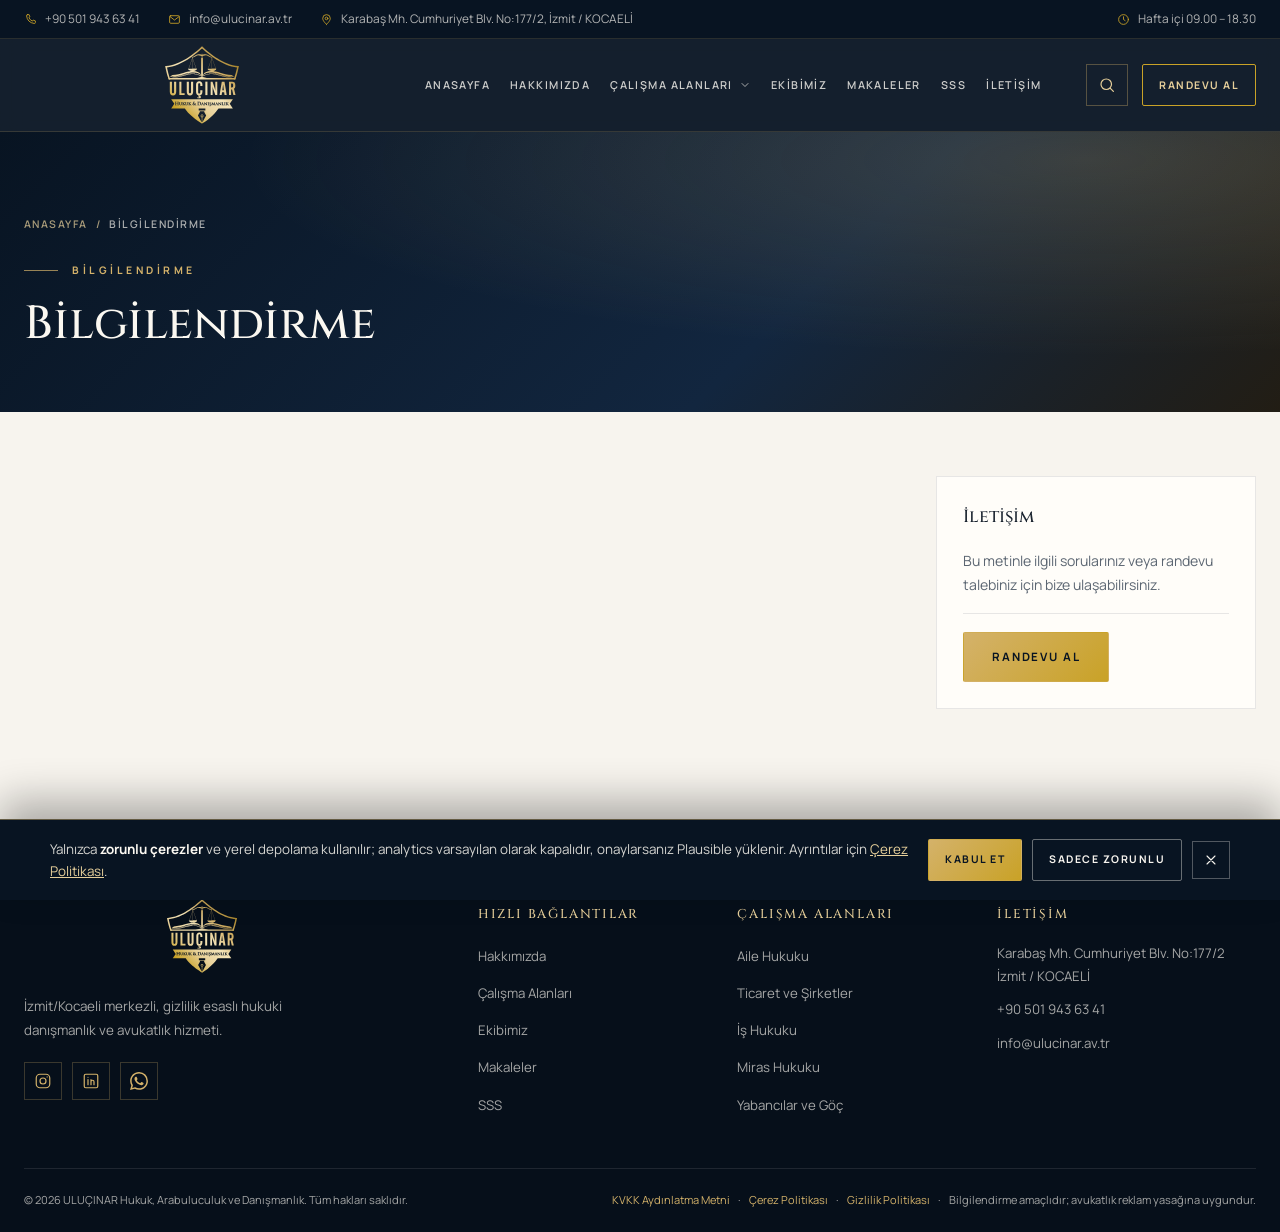
<file: sayfa.html>
<!DOCTYPE html>
<html lang="tr" class="no-js">
<head>
  <meta charset="UTF-8">
  <meta name="viewport" content="width=device-width, initial-scale=1">
  <meta name="theme-color" content="#081422">
  <title>Bilgilendirme | ULUÇINAR Hukuk, Arabuluculuk ve Danışmanlık</title>
  <meta name="description" content="ULUÇINAR Hukuk, Arabuluculuk ve Danışmanlık bilgilendirme sayfası.">
  <link rel="canonical" href="https://www.ulucinar.av.tr/kvkk/">
  <link rel="manifest" href="/site.webmanifest">
  <link rel="alternate" type="application/rss+xml" title="ULUÇINAR Hukuk, Arabuluculuk ve Danışmanlık — Makaleler" href="/rss.xml">

  <meta property="og:type" content="website">
  <meta property="og:locale" content="tr_TR">
  <meta property="og:site_name" content="ULUÇINAR Hukuk, Arabuluculuk ve Danışmanlık">
  <meta property="og:title" content="Bilgilendirme | ULUÇINAR Hukuk, Arabuluculuk ve Danışmanlık">
  <meta property="og:description" content="ULUÇINAR Hukuk, Arabuluculuk ve Danışmanlık bilgilendirme sayfası.">
  <meta property="og:url" content="https://www.ulucinar.av.tr/kvkk/">
  <meta property="og:image" content="https://www.ulucinar.av.tr/assets/img/og-cover.jpg">
  <meta property="og:image:alt" content="ULUÇINAR Hukuk, Arabuluculuk ve Danışmanlık altın rozet logosu">
  <meta name="twitter:card" content="summary_large_image">
  <meta name="twitter:title" content="Bilgilendirme | ULUÇINAR Hukuk, Arabuluculuk ve Danışmanlık">
  <meta name="twitter:description" content="ULUÇINAR Hukuk, Arabuluculuk ve Danışmanlık bilgilendirme sayfası.">
  <meta name="twitter:image" content="https://www.ulucinar.av.tr/assets/img/og-cover.jpg">
  <meta name="twitter:image:alt" content="ULUÇINAR Hukuk, Arabuluculuk ve Danışmanlık altın rozet logosu">

  <link rel="icon" type="image/svg+xml" href="assets/logo/favicon.svg?v=2">
  <link rel="icon" type="image/png" sizes="32x32" href="assets/logo/favicon-32.png?v=2">
  <link rel="apple-touch-icon" sizes="180x180" href="assets/logo/apple-touch-icon.png?v=2">

  <link rel="preload" href="assets/fonts/Manrope-Variable.woff2" as="font" type="font/woff2" crossorigin>
  <link rel="stylesheet" href="assets/fonts/fonts.css">
  <link rel="stylesheet" href="assets/css/style.css?v=20261123c">

  <script type="application/ld+json" id="pageJsonLd">
  {
    "@context": "https://schema.org",
    "@type": "WebPage",
    "name": "Bilgilendirme",
    "url": "https://www.ulucinar.av.tr/kvkk/"
  }
  </script>
</head>

<body data-page="page">
  <a class="skip-link" href="#main">İçeriğe geç</a>

  <div class="site-shell" id="siteShell">
    <!-- ==================== 1. TOP BAR ==================== -->
    <div class="topbar">
      <div class="container topbar__inner">
        <ul class="topbar__list" aria-label="İletişim bilgileri">
          <li>
            <svg class="icon" aria-hidden="true"><use href="#i-phone"></use></svg>
            <a href="tel:+905019436341" data-pb-setting="phone" data-pb-href="tel">+90 501 943 63 41</a>
          </li>
          <li>
            <svg class="icon" aria-hidden="true"><use href="#i-mail"></use></svg>
            <a href="mailto:info@ulucinar.av.tr" data-pb-setting="email" data-pb-href="mailto">info@ulucinar.av.tr</a>
          </li>
          <li class="topbar__hide-sm">
            <svg class="icon" aria-hidden="true"><use href="#i-pin"></use></svg>
            <span data-pb-setting="address">Karabaş Mh. Cumhuriyet Blv. No:177/2, İzmit / KOCAELİ</span>
          </li>
        </ul>
        <p class="topbar__hours">
          <svg class="icon" aria-hidden="true"><use href="#i-clock"></use></svg>
          <span data-pb-setting="working_hours">Hafta içi 09.00 – 18.30</span>
        </p>
      </div>
    </div>

    <!-- ==================== 2. HEADER ==================== -->
    <header class="header" id="header">
      <div class="container header__inner">
        <a class="brand" href="index.html" aria-label="ULUÇINAR Hukuk, Arabuluculuk ve Danışmanlık, ana sayfa">
          <img class="brand__logo" src="assets/logo/ulucinar-gold.svg?v=2" alt="" width="356" height="373" decoding="async">
        </a>

        <nav class="nav" aria-label="Ana menü">
          <ul class="nav__list">
            <li><a class="nav__link" href="index.html#anasayfa">Anasayfa</a></li>
            <li><a class="nav__link" href="index.html#hakkimizda">Hakkımızda</a></li>
            <li class="nav__item has-dropdown" id="practiceDropdown">
              <button class="nav__link nav__toggle" type="button" aria-expanded="false" aria-controls="practiceMenu" aria-haspopup="true">
                Çalışma Alanları
                <svg class="icon nav__chevron" aria-hidden="true"><use href="#i-chevron-down"></use></svg>
              </button>
              <div class="nav__drop" id="practiceMenu">
                <ul class="nav__drop-list">
                  <li><a href="/calisma-alani/aile-hukuku/">Aile Hukuku</a></li>
                  <li><a href="/calisma-alani/ceza-hukuku/">Ceza Hukuku</a></li>
                  <li><a href="/calisma-alani/ticaret-hukuku/">Ticaret ve Şirketler</a></li>
                  <li><a href="/calisma-alani/is-hukuku/">İş Hukuku</a></li>
                  <li><a href="/calisma-alani/gayrimenkul-hukuku/">Gayrimenkul</a></li>
                  <li><a href="/calisma-alani/miras-hukuku/">Miras Hukuku</a></li>
                  <li><a href="/calisma-alani/icra-hukuku/">İcra ve İflas</a></li>
                  <li><a href="/calisma-alani/idare-hukuku/">İdare Hukuku</a></li>
                  <li><a href="/calisma-alani/goc-hukuku/">Yabancılar ve Göç</a></li>
                </ul>
              </div>
            </li>
            <li><a class="nav__link" href="index.html#ekibimiz">Ekibimiz</a></li>
            <li><a class="nav__link" href="/makaleler/" aria-current="page">Makaleler</a></li>
            <li><a class="nav__link" href="index.html#sss">SSS</a></li>
            <li><a class="nav__link" href="index.html#iletisim">İletişim</a></li>
          </ul>
        </nav>

        <div class="header__actions">
          <a class="search-toggle" href="/makaleler/" data-search-open aria-label="Sitede ara" title="Sitede ara">
            <svg class="icon" aria-hidden="true" viewBox="0 0 24 24" fill="none" stroke="currentColor" stroke-width="1.6" stroke-linecap="round"><circle cx="11" cy="11" r="7"></circle><path d="m16.5 16.5 4 4"></path></svg>
          </a>
          <a class="btn btn--outline btn--sm" href="/randevu/">Randevu Al</a>
          <button class="burger" id="menuToggle" type="button" aria-expanded="false" aria-controls="mobileMenu" aria-label="Menüyü aç">
            <span class="burger__line"></span>
            <span class="burger__line"></span>
            <span class="burger__line"></span>
          </button>
        </div>
      </div>
    </header>

    <!-- Mobile menu -->
    <div class="mobile-menu" id="mobileMenu" aria-hidden="true">
      <div class="mobile-menu__head">
        <span class="brand brand--menu">
          <img class="brand__logo" src="assets/logo/ulucinar-gold.svg?v=2" alt="" width="356" height="373" decoding="async">
        </span>
        <button class="mobile-menu__close" type="button" id="menuClose" aria-label="Menüyü kapat">
          <svg class="icon" aria-hidden="true"><use href="#i-close"></use></svg>
        </button>
      </div>

      <nav class="mobile-menu__nav" aria-label="Mobil menü">
        <a class="mobile-menu__search" href="/makaleler/" data-search-open>
          <svg class="icon" aria-hidden="true" viewBox="0 0 24 24" fill="none" stroke="currentColor" stroke-width="1.6" stroke-linecap="round"><circle cx="11" cy="11" r="7"></circle><path d="m16.5 16.5 4 4"></path></svg>
          Sitede ara
        </a>
        <a href="index.html#anasayfa">Anasayfa</a>
        <a href="index.html#hakkimizda">Hakkımızda</a>
        <a href="index.html#calisma-alanlari">Çalışma Alanları</a>
        <div class="mobile-menu__sub">
          <a href="/calisma-alani/aile-hukuku/">Aile Hukuku</a>
          <a href="/calisma-alani/ceza-hukuku/">Ceza Hukuku</a>
          <a href="/calisma-alani/ticaret-hukuku/">Ticaret ve Şirketler</a>
          <a href="/calisma-alani/is-hukuku/">İş Hukuku</a>
          <a href="/calisma-alani/gayrimenkul-hukuku/">Gayrimenkul</a>
          <a href="/calisma-alani/miras-hukuku/">Miras Hukuku</a>
          <a href="/calisma-alani/icra-hukuku/">İcra ve İflas</a>
          <a href="/calisma-alani/idare-hukuku/">İdare Hukuku</a>
          <a href="/calisma-alani/goc-hukuku/">Yabancılar ve Göç</a>
        </div>
        <a href="index.html#ekibimiz">Ekibimiz</a>
        <a href="/makaleler/">Makaleler</a>
        <a href="index.html#sss">SSS</a>
        <a href="index.html#iletisim">İletişim</a>
      </nav>

      <div class="mobile-menu__foot">
        <a class="btn btn--gold" href="/randevu/">Randevu Al</a>
        <div class="mobile-menu__contact">
          <a href="tel:+905019436341" data-pb-setting="phone" data-pb-href="tel">+90 501 943 63 41</a>
          <a href="mailto:info@ulucinar.av.tr" data-pb-setting="email" data-pb-href="mailto">info@ulucinar.av.tr</a>
        </div>
      </div>
    </div>

    <main id="main">
      <!-- ==================== PAGE HERO ==================== -->
      <section class="detail-hero detail-hero--page" aria-labelledby="pageTitle">
        <div class="container detail-hero__inner">
          <nav class="breadcrumb" aria-label="Sayfa yolu">
            <a href="index.html">Anasayfa</a>
            <span aria-hidden="true">/</span>
            <span id="pageCrumb" aria-current="page">Bilgilendirme</span>
          </nav>
          <p class="eyebrow eyebrow--light">Bilgilendirme</p>
          <h1 class="detail-hero__title" id="pageTitle">Bilgilendirme</h1>
          <p class="page-updated" id="pageUpdated"></p>
        </div>
      </section>

      <!-- ==================== PAGE BODY ==================== -->
      <section class="section detail" aria-label="Sayfa içeriği">
        <div class="container detail__grid detail__grid--page">
          <div class="detail__main">
            <div class="prose" id="pageBody"></div>
          </div>
          <aside class="detail__aside">
            <h2 class="detail__aside-title">İletişim</h2>
            <p>Bu metinle ilgili sorularınız veya randevu talebiniz için bize ulaşabilirsiniz.</p>
            <div class="detail__aside-cta">
              <a class="btn btn--gold" href="/randevu/">Randevu Al</a>
            </div>
          </aside>
        </div>
      </section>
    </main>


    <!-- ==================== FOOTER ==================== -->
    <footer class="footer" aria-labelledby="footer-title">
      <h2 class="sr-only" id="footer-title">Site bilgileri</h2>
      <div class="container footer__grid">
        <div class="footer__brand">
          <span class="brand footer__logo">
            <img class="brand__logo" src="assets/logo/ulucinar-gold.svg?v=2" alt="" width="356" height="373" decoding="async">
          </span>
          <p data-pb-setting="tagline">İzmit/Kocaeli merkezli, gizlilik esaslı hukuki danışmanlık ve avukatlık hizmeti.</p>
          <div class="footer__social">
            <a href="#" data-pb-setting="instagram" data-pb-href="instagram" data-pb-keep-text aria-label="Instagram" rel="noopener"><svg class="icon" aria-hidden="true"><use href="#i-instagram"></use></svg></a>
            <a href="#" data-pb-setting="linkedin" data-pb-href="linkedin" data-pb-keep-text aria-label="LinkedIn" rel="noopener"><svg class="icon" aria-hidden="true"><use href="#i-linkedin"></use></svg></a>
            <a data-whatsapp data-pb-setting="whatsapp" data-pb-href="wa" data-pb-keep-text href="https://wa.me/905019436341" target="_blank" rel="noopener" aria-label="WhatsApp"><svg class="icon icon--whatsapp" aria-hidden="true"><use href="#i-whatsapp"></use></svg></a>
          </div>
        </div>

        <nav class="footer__col" aria-label="Hızlı bağlantılar">
          <h3>Hızlı Bağlantılar</h3>
          <ul>
            <li><a href="index.html#hakkimizda">Hakkımızda</a></li>
            <li><a href="index.html#calisma-alanlari">Çalışma Alanları</a></li>
            <li><a href="index.html#ekibimiz">Ekibimiz</a></li>
            <li><a href="/makaleler/">Makaleler</a></li>
            <li><a href="index.html#sss">SSS</a></li>
          </ul>
        </nav>

        <nav class="footer__col" aria-label="Çalışma alanları">
          <h3>Çalışma Alanları</h3>
          <ul>
            <li><a href="/calisma-alani/aile-hukuku/">Aile Hukuku</a></li>
            <li><a href="/calisma-alani/ticaret-hukuku/">Ticaret ve Şirketler</a></li>
            <li><a href="/calisma-alani/is-hukuku/">İş Hukuku</a></li>
            <li><a href="/calisma-alani/miras-hukuku/">Miras Hukuku</a></li>
            <li><a href="/calisma-alani/goc-hukuku/">Yabancılar ve Göç</a></li>
          </ul>
        </nav>

        <div class="footer__col">
          <h3>İletişim</h3>
          <ul class="footer__contact">
            <li><span data-pb-setting="address">Karabaş Mh. Cumhuriyet Blv. No:177/2<br>İzmit / KOCAELİ</span></li>
            <li><a href="tel:+905019436341" data-pb-setting="phone" data-pb-href="tel">+90 501 943 63 41</a></li>
            <li><a href="mailto:info@ulucinar.av.tr" data-pb-setting="email" data-pb-href="mailto">info@ulucinar.av.tr</a></li>
          </ul>
        </div>
      </div>

      <div class="container footer__bottom">
        <p>© <span id="year">2026</span> ULUÇINAR Hukuk, Arabuluculuk ve Danışmanlık. Tüm hakları saklıdır.</p>
        <p class="footer__legal">
          <a href="/kvkk/">KVKK Aydınlatma Metni</a>
          <span aria-hidden="true">·</span>
          <a href="/cerez-politikasi/">Çerez Politikası</a>
          <span aria-hidden="true">·</span>
          <a href="/gizlilik/">Gizlilik Politikası</a>
          <span aria-hidden="true">·</span>
          <span>Bilgilendirme amaçlıdır; avukatlık reklam yasağına uygundur.</span>
        </p>
      </div>
    </footer>

    <a class="whatsapp-fab" data-whatsapp data-pb-setting="whatsapp" data-pb-href="wa" data-pb-keep-text href="https://wa.me/905019436341" target="_blank" rel="noopener" aria-label="WhatsApp ile iletişime geçin">
      <svg class="icon icon--whatsapp" aria-hidden="true"><use href="#i-whatsapp"></use></svg>
    </a>
    <a class="to-top" href="#main" id="toTop" aria-label="Sayfa başına dön">
      <svg class="icon" aria-hidden="true"><use href="#i-arrow-up"></use></svg>
    </a>
  </div>

  <!-- SVG icon sprite (only the icons used on this page) -->
  <svg class="icon-sprite" aria-hidden="true" focusable="false" width="0" height="0">
    <symbol id="i-phone" viewBox="0 0 24 24" fill="none" stroke="currentColor" stroke-width="1.6" stroke-linecap="round" stroke-linejoin="round">
      <path d="M6.6 3h2.8l1.6 4-2 1.4a12.5 12.5 0 0 0 6.6 6.6l1.4-2 4 1.6v2.8a2 2 0 0 1-2 2A17 17 0 0 1 4.6 5a2 2 0 0 1 2-2Z"/>
    </symbol>
    <symbol id="i-mail" viewBox="0 0 24 24" fill="none" stroke="currentColor" stroke-width="1.6" stroke-linecap="round" stroke-linejoin="round">
      <rect x="3" y="5" width="18" height="14" rx="2"/><path d="m3.5 6.5 8.5 6.5 8.5-6.5"/>
    </symbol>
    <symbol id="i-pin" viewBox="0 0 24 24" fill="none" stroke="currentColor" stroke-width="1.6" stroke-linecap="round" stroke-linejoin="round">
      <path d="M12 21s7-6.1 7-11a7 7 0 1 0-14 0c0 4.9 7 11 7 11Z"/><circle cx="12" cy="10" r="2.5"/>
    </symbol>
    <symbol id="i-clock" viewBox="0 0 24 24" fill="none" stroke="currentColor" stroke-width="1.6" stroke-linecap="round" stroke-linejoin="round">
      <circle cx="12" cy="12" r="9"/><path d="M12 7v5l3 2"/>
    </symbol>
    <symbol id="i-whatsapp" viewBox="0 0 24 24" fill="currentColor" stroke="none">
      <path d="M17.472 14.382c-.297-.149-1.758-.867-2.03-.967-.273-.099-.471-.148-.67.15-.197.297-.767.966-.94 1.164-.173.199-.347.223-.644.075-.297-.15-1.255-.463-2.39-1.475-.883-.788-1.48-1.761-1.653-2.059-.173-.297-.018-.458.13-.606.134-.133.298-.347.446-.52.149-.174.198-.298.298-.497.099-.198.05-.371-.025-.52-.075-.149-.669-1.612-.916-2.207-.242-.579-.487-.5-.669-.51-.173-.008-.371-.01-.57-.01-.198 0-.52.074-.792.372-.272.297-1.04 1.016-1.04 2.479 0 1.462 1.065 2.875 1.213 3.074.149.198 2.096 3.2 5.077 4.487.709.306 1.262.489 1.694.625.712.227 1.36.195 1.871.118.571-.085 1.758-.719 2.006-1.413.248-.694.248-1.289.173-1.413-.074-.124-.272-.198-.57-.347m-5.421 7.403h-.004a9.87 9.87 0 01-5.031-1.378l-.361-.214-3.741.982.998-3.648-.235-.374a9.86 9.86 0 01-1.51-5.26c.001-5.45 4.436-9.884 9.888-9.884 2.64 0 5.122 1.03 6.988 2.898a9.825 9.825 0 012.893 6.994c-.003 5.45-4.437 9.884-9.885 9.884m8.413-18.297A11.815 11.815 0 0012.05 0C5.495 0 .16 5.335.157 11.892c0 2.096.547 4.142 1.588 5.945L.057 24l6.305-1.654a11.882 11.882 0 005.683 1.448h.005c6.554 0 11.89-5.335 11.893-11.893a11.821 11.821 0 00-3.48-8.413Z"/>
    </symbol>
    <symbol id="i-arrow-up" viewBox="0 0 24 24" fill="none" stroke="currentColor" stroke-width="1.6" stroke-linecap="round" stroke-linejoin="round">
      <path d="M12 19V5M6 11l6-6 6 6"/>
    </symbol>
    <symbol id="i-chevron-down" viewBox="0 0 24 24" fill="none" stroke="currentColor" stroke-width="1.6" stroke-linecap="round" stroke-linejoin="round">
      <path d="m6 9 6 6 6-6"/>
    </symbol>
    <symbol id="i-close" viewBox="0 0 24 24" fill="none" stroke="currentColor" stroke-width="1.6" stroke-linecap="round" stroke-linejoin="round">
      <path d="M6 6l12 12M18 6 6 18"/>
    </symbol>
    <symbol id="i-instagram" viewBox="0 0 24 24" fill="none" stroke="currentColor" stroke-width="1.6" stroke-linecap="round" stroke-linejoin="round">
      <rect x="3" y="3" width="18" height="18" rx="5"/><circle cx="12" cy="12" r="4"/><path d="M17.5 6.5h.01"/>
    </symbol>
    <symbol id="i-linkedin" viewBox="0 0 24 24" fill="none" stroke="currentColor" stroke-width="1.6" stroke-linecap="round" stroke-linejoin="round">
      <rect x="3" y="3" width="18" height="18" rx="2"/><path d="M8 10v7M8 7v.01M12 17v-4a2 2 0 0 1 4 0v4M12 10v7"/>
    </symbol>
  </svg>

  <script src="assets/js/config.js?v=20261123c" defer></script>
  <script src="assets/js/main.js?v=20261123c" defer></script>
</body>
</html>
</file>
<file: assets/fonts/fonts.css>
/* Self-hosted brand fonts — OFL licensed (see OFL-*.txt). */
@font-face {
  font-family: "Cinzel";
  src: url("Cinzel-Variable.woff2") format("woff2");
  font-weight: 400 700;
  font-style: normal;
  font-display: swap;
}
@font-face {
  font-family: "Manrope";
  src: url("Manrope-Variable.woff2") format("woff2");
  font-weight: 300 700;
  font-style: normal;
  font-display: swap;
}
</file>
<file: assets/css/style.css>
/* ==========================================================================
   ULUÇINAR Hukuk, Arabuluculuk ve Danışmanlık — site styles
   Palette: navy / gold / cream. Display: Cinzel. Body: Manrope.
   Preloader-critical styles live inline in index.html <head>.
   ========================================================================== */

:root {
  --navy-950: #081422;
  --navy-900: #0b1a2e;
  --navy-800: #12263f;
  --navy-700: #1b3553;
  --gold-300: #e6cf9a;
  --gold-400: #d4b26a;
  --gold-500: #c9a227;
  --gold-600: #a9862f;
  /* Accessible gold for text on light surfaces (>= 4.5:1 on cream/white). */
  --gold-ink: #7a5e1c;
  --cream: #f7f4ee;
  --cream-200: #f2eee5;
  --ink: #1b2430;
  --muted: #5c6672;
  --white: #fffdf9;

  --font-display: "Cinzel", "Times New Roman", serif;
  --font-body: "Manrope", system-ui, -apple-system, "Segoe UI", sans-serif;

  --container: 1240px;
  --gutter: 24px;
  --header-h: 92px;
  --radius: 2px;

  --ease-out: cubic-bezier(.22, 1, .36, 1);
  --ease-in-out: cubic-bezier(.65, 0, .35, 1);
}

*,
*::before,
*::after { box-sizing: border-box; }

html {
  -webkit-text-size-adjust: 100%;
  overflow-x: clip;
}

body {
  margin: 0;
  background: var(--cream);
  color: var(--ink);
  font-family: var(--font-body);
  font-size: 16px;
  line-height: 1.7;
  font-weight: 400;
  overflow-x: clip;
}

img { display: block; max-width: 100%; height: auto; }

h1, h2, h3, h4, p, ul, ol, figure { margin: 0; }
ul, ol { padding: 0; list-style: none; }

a { color: inherit; }

button,
input,
select,
textarea { font: inherit; color: inherit; }

button { cursor: pointer; }

:focus-visible {
  outline: 2px solid var(--gold-400);
  outline-offset: 3px;
}

::selection { background: var(--gold-500); color: var(--navy-950); }

.icon {
  width: 18px;
  height: 18px;
  flex: 0 0 auto;
  display: inline-block;
  vertical-align: -.15em;
  fill: none;
  stroke: currentColor;
  stroke-width: 1.6;
  stroke-linecap: round;
  stroke-linejoin: round;
}

.icon--lg { width: 26px; height: 26px; }
.icon--xl { width: 34px; height: 34px; }

/* Brand marks (WhatsApp) are solid glyphs, not stroked outlines.
   Keeps the .icon size rules and overrides its fill/stroke defaults. */
.icon--whatsapp { fill: currentColor; stroke: none; }

.icon-sprite {
  position: absolute;
  width: 0;
  height: 0;
  overflow: hidden;
}

.container {
  width: min(var(--container), calc(100% - (var(--gutter) * 2)));
  margin-inline: auto;
}

.skip-link {
  position: fixed;
  top: -120px;
  left: 16px;
  z-index: 10000;
  padding: 12px 20px;
  background: var(--gold-400);
  color: var(--navy-950);
  font-size: .8rem;
  font-weight: 700;
  letter-spacing: .04em;
  text-decoration: none;
  transition: top .2s ease;
}
.skip-link:focus { top: 12px; }

.sr-only {
  position: absolute !important;
  width: 1px;
  height: 1px;
  padding: 0;
  margin: -1px;
  overflow: hidden;
  clip: rect(0, 0, 0, 0);
  white-space: nowrap;
  border: 0;
}

/* ==========================================================================
   Buttons
   ========================================================================== */

.btn {
  display: inline-flex;
  align-items: center;
  justify-content: center;
  gap: 10px;
  min-height: 50px;
  padding: 14px 28px;
  border: 1px solid transparent;
  border-radius: var(--radius);
  font-family: var(--font-body);
  font-size: .72rem;
  font-weight: 700;
  letter-spacing: .16em;
  line-height: 1.2;
  text-transform: uppercase;
  text-decoration: none;
  white-space: nowrap;
  cursor: pointer;
  transition: background .3s ease, color .3s ease, border-color .3s ease, transform .2s ease;
}

.btn .icon { width: 18px; height: 18px; }

.btn--gold {
  background: linear-gradient(135deg, var(--gold-400), var(--gold-500));
  color: var(--navy-950);
}
.btn--gold:hover {
  background: linear-gradient(135deg, var(--gold-300), var(--gold-400));
}

.btn--ghost {
  border-color: rgba(247, 244, 238, .34);
  color: var(--cream);
}
.btn--ghost:hover {
  border-color: var(--gold-400);
  color: var(--gold-300);
}

.btn--outline {
  border-color: var(--gold-500);
  color: var(--gold-300);
}
.btn--outline:hover {
  background: var(--gold-500);
  color: var(--navy-950);
}

.btn--sm {
  min-height: 42px;
  padding: 10px 18px;
  font-size: .66rem;
  letter-spacing: .14em;
}

.btn--block { width: 100%; }

.btn__spinner {
  display: none;
  width: 15px;
  height: 15px;
  border: 2px solid rgba(8, 20, 34, .25);
  border-top-color: var(--navy-950);
  border-radius: 50%;
  animation: spin .7s linear infinite;
}
.btn.is-loading { cursor: wait; opacity: .9; }
.btn.is-loading .btn__spinner { display: block; }

@keyframes spin { to { transform: rotate(360deg); } }

/* ==========================================================================
   1. Top bar
   ========================================================================== */

.topbar {
  background: var(--navy-950);
  border-bottom: 1px solid rgba(212, 178, 106, .16);
  color: rgba(247, 244, 238, .72);
  font-size: .74rem;
}

.topbar__inner {
  display: flex;
  align-items: center;
  justify-content: space-between;
  gap: 24px;
  min-height: 38px;
}

.topbar__list {
  display: flex;
  align-items: center;
  flex-wrap: wrap;
  gap: 10px 28px;
}

.topbar__list li,
.topbar__hours {
  display: flex;
  align-items: center;
  gap: 8px;
}

.topbar .icon {
  width: 13px;
  height: 13px;
  color: var(--gold-500);
}

.topbar a {
  color: inherit;
  text-decoration: none;
  transition: color .25s ease;
}
.topbar a:hover { color: var(--gold-300); }

/* ==========================================================================
   2. Header
   ========================================================================== */

.header {
  position: sticky;
  top: 0;
  z-index: 900;
  background: rgba(8, 20, 34, .95);
  border-bottom: 1px solid rgba(212, 178, 106, .18);
  -webkit-backdrop-filter: blur(12px);
  backdrop-filter: blur(12px);
  transition: box-shadow .3s ease, background .3s ease;
}

.header.is-scrolled { box-shadow: 0 18px 44px rgba(0, 0, 0, .28); }

.header__inner {
  display: flex;
  align-items: center;
  justify-content: space-between;
  gap: 30px;
  min-height: var(--header-h);
  transition: min-height .3s ease;
}

.header.is-scrolled .header__inner { min-height: 76px; }

.header .brand__logo { height: 80px; }
.header.is-scrolled .brand__logo { height: 64px; }

.header__actions {
  display: flex;
  align-items: center;
  flex: 0 0 auto;
  gap: 14px;
}

.nav__list {
  display: flex;
  align-items: center;
  flex: 0 0 auto;
  flex-wrap: nowrap;
  gap: 26px;
}

.nav__item { position: relative; }

.nav__link {
  position: relative;
  display: inline-flex;
  align-items: center;
  gap: 6px;
  padding: 10px 0;
  background: none;
  border: 0;
  color: rgba(247, 244, 238, .82);
  font-family: var(--font-body);
  font-size: .71rem;
  font-weight: 600;
  letter-spacing: .16em;
  line-height: 1;
  text-transform: uppercase;
  text-decoration: none;
  white-space: nowrap;
  transition: color .25s ease;
}

.nav__link::after {
  content: "";
  position: absolute;
  left: 0;
  right: 0;
  bottom: 0;
  height: 1px;
  background: var(--gold-400);
  transform: scaleX(0);
  transform-origin: left;
  transition: transform .3s var(--ease-out);
}

.nav__link:hover,
.nav__link.is-current { color: var(--gold-300); }

.nav__link:hover::after,
.nav__link.is-current::after { transform: scaleX(1); }

.nav__chevron {
  width: 12px;
  height: 12px;
  transition: transform .3s ease;
}
.nav__item.is-open .nav__chevron { transform: rotate(180deg); }

.nav__drop {
  position: absolute;
  top: calc(100% + 16px);
  left: 50%;
  z-index: 30;
  width: 430px;
  padding: 16px;
  background: var(--navy-900);
  border: 1px solid rgba(212, 178, 106, .24);
  box-shadow: 0 30px 60px rgba(0, 0, 0, .45);
  opacity: 0;
  visibility: hidden;
  transform: translate(-50%, 10px);
  transition: opacity .25s ease, transform .25s var(--ease-out), visibility .25s ease;
}

.nav__item.is-open .nav__drop {
  opacity: 1;
  visibility: visible;
  transform: translate(-50%, 0);
}

.nav__drop-list {
  display: grid;
  grid-template-columns: 1fr 1fr;
  gap: 2px 10px;
}

.nav__drop a {
  display: block;
  padding: 10px 12px;
  border-left: 1px solid transparent;
  color: rgba(247, 244, 238, .8);
  font-size: .79rem;
  line-height: 1.4;
  text-decoration: none;
  transition: color .2s ease, background .2s ease, border-color .2s ease;
}

.nav__drop a:hover {
  color: var(--gold-300);
  background: rgba(212, 178, 106, .07);
  border-left-color: var(--gold-500);
}

.burger {
  display: none;
  flex-direction: column;
  align-items: center;
  justify-content: center;
  gap: 5px;
  width: 44px;
  height: 44px;
  padding: 0;
  background: none;
  border: 1px solid rgba(212, 178, 106, .32);
  border-radius: var(--radius);
}

.burger__line {
  width: 20px;
  height: 1px;
  background: var(--gold-300);
  transition: transform .25s ease, opacity .25s ease;
}

.burger[aria-expanded="true"] .burger__line:nth-child(1) { transform: translateY(6px) rotate(45deg); }
.burger[aria-expanded="true"] .burger__line:nth-child(2) { opacity: 0; }
.burger[aria-expanded="true"] .burger__line:nth-child(3) { transform: translateY(-6px) rotate(-45deg); }

/* Mobile menu */
.mobile-menu {
  position: fixed;
  inset: 0;
  z-index: 950;
  display: flex;
  flex-direction: column;
  padding: 20px 24px 32px;
  overflow-y: auto;
  overscroll-behavior: contain;
  background:
    radial-gradient(ellipse at 80% 0%, rgba(27, 53, 83, .55), transparent 55%),
    var(--navy-950);
  color: var(--cream);
  opacity: 0;
  visibility: hidden;
  transform: translateY(-10px);
  transition: opacity .3s ease, transform .3s var(--ease-out), visibility .3s ease;
}

.mobile-menu.is-open {
  opacity: 1;
  visibility: visible;
  transform: none;
}

html.menu-open { overflow: hidden; }

.mobile-menu__head {
  display: flex;
  align-items: center;
  justify-content: space-between;
  gap: 18px;
  padding-bottom: 20px;
  border-bottom: 1px solid rgba(212, 178, 106, .2);
}

.brand--menu .brand__logo { height: 56px; }

.mobile-menu__close {
  display: grid;
  place-items: center;
  width: 44px;
  height: 44px;
  padding: 0;
  background: none;
  border: 1px solid rgba(212, 178, 106, .32);
  border-radius: var(--radius);
  color: var(--gold-300);
}
.mobile-menu__close .icon { width: 20px; height: 20px; }

.mobile-menu__nav {
  display: flex;
  flex-direction: column;
  gap: 2px;
  padding: 22px 0;
}

.mobile-menu__nav > a {
  padding: 12px 0;
  border-bottom: 1px solid rgba(247, 244, 238, .07);
  color: var(--cream);
  font-family: var(--font-display);
  font-size: 1.25rem;
  letter-spacing: .04em;
  text-decoration: none;
  transition: color .2s ease;
}
.mobile-menu__nav > a:hover { color: var(--gold-300); }

.mobile-menu__sub {
  display: flex;
  flex-direction: column;
  gap: 2px;
  padding: 8px 0 14px 18px;
  border-bottom: 1px solid rgba(247, 244, 238, .07);
}

.mobile-menu__sub a {
  padding: 5px 0;
  color: rgba(247, 244, 238, .62);
  font-size: .81rem;
  text-decoration: none;
}
.mobile-menu__sub a:hover { color: var(--gold-300); }

.mobile-menu__foot {
  display: flex;
  flex-direction: column;
  gap: 16px;
  margin-top: auto;
  padding-top: 26px;
}

.mobile-menu__contact {
  display: flex;
  flex-direction: column;
  gap: 6px;
  font-size: .82rem;
}
.mobile-menu__contact a {
  color: rgba(247, 244, 238, .66);
  text-decoration: none;
}

/* ==========================================================================
   Shared section furniture
   ========================================================================== */

.section {
  position: relative;
  padding: 112px 0;
}

.section-title {
  margin: 0 0 22px;
  color: var(--ink);
  font-family: var(--font-display);
  font-size: clamp(1.9rem, 3.4vw, 2.9rem);
  font-weight: 500;
  letter-spacing: .015em;
  line-height: 1.16;
  text-wrap: balance;
}

.section-title--light { color: #fbf8f1; }

.section-lead {
  max-width: 640px;
  color: var(--muted);
  font-size: 1.01rem;
  line-height: 1.8;
}

.section-lead--light { color: rgba(247, 244, 238, .68); }
.section-lead--small { max-width: 380px; font-size: .9rem; text-align: right; }

.section-head { max-width: 760px; margin-bottom: 52px; }
.section-head--center { margin-inline: auto; text-align: center; }
.section-head--center .eyebrow { justify-content: center; }
.section-head--center .section-lead { margin-inline: auto; }

.section-head--row {
  display: flex;
  align-items: flex-end;
  justify-content: space-between;
  gap: 40px;
  max-width: none;
}

.eyebrow {
  display: flex;
  align-items: center;
  gap: 14px;
  margin: 0 0 20px;
  color: var(--gold-600);
  font-size: .65rem;
  font-weight: 700;
  letter-spacing: .34em;
  line-height: 1.4;
  text-transform: uppercase;
}

.eyebrow::before {
  content: "";
  width: 34px;
  height: 1px;
  background: currentColor;
  opacity: .7;
}

.eyebrow--light { color: var(--gold-400); }

main section[id],
main article[id] { scroll-margin-top: 98px; }

#kvkk-notu { scroll-margin-top: 110px; }

/* ==========================================================================
   3. Hero
   ========================================================================== */

.hero {
  position: relative;
  display: flex;
  align-items: center;
  min-height: max(92vh, 660px);
  overflow: hidden;
  background: var(--navy-950);
  color: var(--cream);
}

.hero__slides {
  position: absolute;
  inset: 0;
  transform: scale(1);
  transition: transform 1.6s var(--ease-out);
}

html.js:not(.intro-off) .hero__slides { transform: scale(1.06); }
html.js.intro-done .hero__slides {
  transform: scale(1);
  transition: transform 1.7s var(--ease-out) .05s;
}

.hero__slide {
  position: absolute;
  inset: 0;
  opacity: 0;
  background:
    linear-gradient(140deg, rgba(18, 38, 63, .9), rgba(8, 20, 34, .98) 55%, rgba(44, 35, 18, .75));
  transition: opacity 1.3s ease;
}

.hero__slide.is-active { opacity: 1; }

.hero__slide img {
  width: 100%;
  height: 100%;
  object-fit: cover;
  transform: scale(1.02);
  transition: opacity .3s ease;
}

.hero__slide.is-active img {
  animation: kenburns 16s ease-out both;
}

@keyframes kenburns {
  from { transform: scale(1.02); }
  to { transform: scale(1.12); }
}

.hero__veil {
  position: absolute;
  inset: 0;
  background:
    linear-gradient(90deg, rgba(8, 20, 34, .94) 0%, rgba(8, 20, 34, .76) 38%, rgba(8, 20, 34, .3) 72%, rgba(8, 20, 34, .62) 100%),
    linear-gradient(180deg, rgba(8, 20, 34, .4) 0%, rgba(8, 20, 34, .12) 32%, rgba(8, 20, 34, .88) 100%);
}

.hero__content {
  position: relative;
  z-index: 2;
  padding: 132px 0 156px;
}

.hero__title {
  max-width: 16ch;
  margin: 0 0 26px;
  color: #fbf8f1;
  font-family: var(--font-display);
  font-size: clamp(2.3rem, 6.1vw, 5rem);
  font-weight: 500;
  letter-spacing: .005em;
  line-height: 1.06;
  text-wrap: balance;
}

.hero__title-line { display: block; }

.hero__title em {
  color: var(--gold-300);
  font-style: normal;
}

.hero__lead {
  max-width: 570px;
  margin: 0 0 38px;
  color: rgba(247, 244, 238, .82);
  font-size: clamp(.96rem, 1.3vw, 1.06rem);
  font-weight: 300;
  line-height: 1.85;
}

.hero__actions {
  display: flex;
  flex-wrap: wrap;
  gap: 14px;
}

.hero__controls {
  position: absolute;
  left: 0;
  right: 0;
  bottom: 30px;
  z-index: 3;
  display: flex;
  align-items: flex-end;
  justify-content: space-between;
  gap: 20px;
  width: min(var(--container), calc(100% - (var(--gutter) * 2)));
  margin-inline: auto;
}

.hero__dots {
  display: flex;
  align-items: center;
  gap: 10px;
}

.hero__dot {
  position: relative;
  width: 38px;
  height: 28px;
  padding: 0;
  background: none;
  border: 0;
}

.hero__dot::after {
  content: "";
  position: absolute;
  left: 0;
  right: 0;
  top: 50%;
  height: 3px;
  background: rgba(247, 244, 238, .3);
  transition: background .3s ease;
}

.hero__dot:hover::after { background: rgba(230, 207, 154, .65); }
.hero__dot.is-active::after { background: var(--gold-400); }

.hero__scroll {
  display: flex;
  flex-direction: column;
  align-items: center;
  gap: 12px;
  color: rgba(247, 244, 238, .62);
  font-size: .58rem;
  letter-spacing: .3em;
  text-decoration: none;
  text-transform: uppercase;
}

.hero__scroll-line {
  width: 1px;
  height: 54px;
  background: linear-gradient(to bottom, var(--gold-400), transparent);
  transform-origin: top;
  animation: scrollline 2.4s ease-in-out infinite;
}

@keyframes scrollline {
  0%, 100% { transform: scaleY(.45); opacity: .45; }
  50% { transform: scaleY(1); opacity: 1; }
}

/* ==========================================================================
   4. Trust strip
   ========================================================================== */

.trust {
  background: var(--navy-900);
  border-top: 1px solid rgba(212, 178, 106, .22);
  border-bottom: 1px solid rgba(212, 178, 106, .12);
  color: var(--cream);
}

.trust__grid {
  display: grid;
  grid-template-columns: repeat(4, 1fr);
  padding: 40px 0;
}

.trust__item {
  display: flex;
  flex-direction: column;
  gap: 7px;
  padding: 4px 28px;
  border-left: 1px solid rgba(212, 178, 106, .16);
}

.trust__item:first-child { padding-left: 0; border-left: 0; }

.trust__number {
  color: var(--gold-300);
  font-family: var(--font-display);
  font-size: clamp(1.6rem, 2.6vw, 2.1rem);
  font-weight: 500;
  letter-spacing: .02em;
  line-height: 1;
}

.trust__number span {
  margin-left: 2px;
  color: var(--gold-500);
  font-size: .85em;
}

.trust__label {
  color: rgba(247, 244, 238, .6);
  font-size: .64rem;
  letter-spacing: .2em;
  line-height: 1.5;
  text-transform: uppercase;
}

/* ==========================================================================
   5. About
   ========================================================================== */

.about { background: var(--cream); overflow: hidden; }

.about__grid {
  display: grid;
  grid-template-columns: .95fr 1.05fr;
  gap: clamp(42px, 6vw, 92px);
  align-items: center;
}

.about__media {
  position: relative;
  padding-bottom: 42px;
}

.about__frame {
  position: relative;
  padding: 14px;
  border: 1px solid rgba(169, 134, 47, .42);
}

.about__frame::after {
  content: "";
  position: absolute;
  inset: 14px -14px -14px 14px;
  border-right: 1px solid rgba(169, 134, 47, .22);
  border-bottom: 1px solid rgba(169, 134, 47, .22);
  pointer-events: none;
}

.media {
  position: relative;
  overflow: hidden;
  background:
    linear-gradient(135deg, #12263f 0%, #081422 55%, #3a2f1a 100%);
}

.media img {
  width: 100%;
  height: 100%;
  object-fit: cover;
  transition: transform .9s var(--ease-out), opacity .3s ease;
}

.media--portrait { aspect-ratio: 4 / 5; }
.media--square { aspect-ratio: 1 / 1; }

.about__inset {
  position: absolute;
  right: -26px;
  bottom: 0;
  width: 46%;
  border: 9px solid var(--cream);
  box-shadow: 0 26px 54px rgba(8, 20, 34, .2);
}

.about__caption {
  position: absolute;
  left: 16px;
  bottom: 10px;
  margin: 0;
  color: var(--gold-600);
  font-size: .6rem;
  font-weight: 600;
  letter-spacing: .28em;
  text-transform: uppercase;
}

.about__body > p:not(.eyebrow) {
  margin-bottom: 16px;
  color: var(--muted);
  font-size: .95rem;
  line-height: 1.85;
}

/* Rich body wrapper (data-pb-rich="about_body") keeps the same rhythm. */
.about__text > p {
  margin-bottom: 16px;
  color: var(--muted);
  font-size: .95rem;
  line-height: 1.85;
}

.about__body .lead {
  margin-bottom: 20px;
  color: var(--ink);
  font-size: 1.04rem;
  line-height: 1.8;
}

.about__signature {
  display: flex;
  flex-direction: column;
  gap: 5px;
  margin: 28px 0 34px;
}

.about__sign-name {
  color: var(--gold-600);
  font-family: var(--font-display);
  font-size: 1.55rem;
  letter-spacing: .24em;
  line-height: 1;
}

.about__sign-sub {
  color: var(--muted);
  font-size: .55rem;
  font-weight: 600;
  letter-spacing: .34em;
  text-transform: uppercase;
}

.principles {
  display: grid;
  grid-template-columns: repeat(3, 1fr);
  gap: 18px;
  padding-top: 28px;
  border-top: 1px solid rgba(27, 36, 48, .13);
}

.principle { padding-right: 10px; }

.principle .icon {
  width: 26px;
  height: 26px;
  margin-bottom: 12px;
  color: var(--gold-600);
}

.principle h3 {
  margin: 0 0 8px;
  color: var(--ink);
  font-family: var(--font-display);
  font-size: .95rem;
  font-weight: 600;
  letter-spacing: .04em;
  line-height: 1.4;
}

.principle p {
  margin: 0;
  color: var(--muted);
  font-size: .79rem;
  line-height: 1.65;
}

/* ==========================================================================
   6. Practice areas
   ========================================================================== */

.practice-section {
  background:
    radial-gradient(ellipse at 12% 0%, rgba(27, 53, 83, .55), transparent 55%),
    linear-gradient(180deg, var(--navy-950), var(--navy-900));
  color: var(--cream);
}

.practice-grid {
  display: grid;
  grid-template-columns: repeat(3, 1fr);
  gap: 1px;
  max-width: 1080px;
  margin-inline: auto;
  background: rgba(212, 178, 106, .17);
  border: 1px solid rgba(212, 178, 106, .17);
}

.practice {
  position: relative;
  background: #0a1728;
  transition: background .35s ease;
}

.practice::after {
  content: "";
  position: absolute;
  inset: 0;
  border: 1px solid transparent;
  pointer-events: none;
  transition: border-color .35s ease;
}

.practice:hover { background: #0e2038; }
.practice:hover::after { border-color: rgba(212, 178, 106, .55); }

.practice__link {
  display: flex;
  flex-direction: column;
  height: 100%;
  padding: 34px 30px;
  color: inherit;
  text-decoration: none;
}

.practice .icon--xl {
  margin-bottom: 24px;
  color: var(--gold-400);
  transition: color .3s ease, transform .3s ease;
}

.practice:hover .icon--xl {
  color: var(--gold-300);
  transform: translateY(-2px);
}

.practice__title {
  display: block;
  margin: 0 0 12px;
  color: #fbf8f1;
  font-family: var(--font-display);
  font-size: 1.07rem;
  font-weight: 500;
  letter-spacing: .03em;
  line-height: 1.4;
}

.practice__desc {
  display: block;
  flex: 1;
  margin: 0 0 22px;
  color: rgba(247, 244, 238, .63);
  font-size: .85rem;
  line-height: 1.7;
}

.practice__more {
  display: inline-flex;
  align-items: center;
  gap: 8px;
  color: var(--gold-400);
  font-size: .61rem;
  font-weight: 700;
  letter-spacing: .24em;
  text-transform: uppercase;
  opacity: 0;
  visibility: hidden;
  transform: translateY(6px);
  transition: opacity .25s ease, transform .25s ease, visibility .25s ease;
}

.practice:hover .practice__more,
.practice:focus-within .practice__more {
  opacity: 1;
  visibility: visible;
  transform: none;
}

.practice__more .icon {
  width: 14px;
  height: 14px;
  transition: transform .3s ease;
}

.practice:hover .practice__more .icon { transform: translateX(4px); }

/* Touch devices and reduced-motion users always see the CTA, without motion. */
@media (hover: none) {
  .practice__more {
    opacity: 1;
    visibility: visible;
    transform: none;
    transition: none;
  }
}

@media (prefers-reduced-motion: reduce) {
  .practice__more {
    opacity: 1;
    visibility: visible;
    transform: none;
    transition: none;
  }
  .practice:hover .practice__more .icon { transform: none; }
}

/* ==========================================================================
   7. Process
   ========================================================================== */

.process { background: var(--cream); }
/* Light background: use the darker gold so the label keeps AA contrast. */
.process .eyebrow { color: var(--gold-ink); }

.process__list {
  position: relative;
  display: grid;
  grid-template-columns: repeat(4, 1fr);
  margin-top: 60px;
}

.process__list::before {
  content: "";
  position: absolute;
  left: 0;
  right: 0;
  top: 23px;
  height: 1px;
  background: rgba(169, 134, 47, .35);
}

.process__step {
  position: relative;
  padding-right: 30px;
}

.process__number {
  position: relative;
  z-index: 1;
  display: inline-flex;
  align-items: center;
  justify-content: center;
  width: 47px;
  height: 47px;
  margin-bottom: 22px;
  background: var(--cream);
  border: 1px solid rgba(169, 134, 47, .55);
  border-radius: 50%;
  color: var(--gold-600);
  font-family: var(--font-display);
  font-size: .8rem;
  letter-spacing: .04em;
}

.process__step h3 {
  margin: 0 0 10px;
  color: var(--ink);
  font-family: var(--font-display);
  font-size: 1.12rem;
  font-weight: 500;
  letter-spacing: .03em;
}

.process__step p {
  margin: 0;
  color: var(--muted);
  font-size: .85rem;
  line-height: 1.75;
}

/* ==========================================================================
   8. Team
   ========================================================================== */

.team {
  background:
    radial-gradient(ellipse at 85% 15%, rgba(27, 53, 83, .6), transparent 55%),
    var(--navy-900);
  color: var(--cream);
}

.team-grid {
  display: grid;
  grid-template-columns: repeat(auto-fit, minmax(280px, 380px));
  justify-content: center;
  gap: 26px;
}

.team-card {
  padding: 38px 28px;
  background: rgba(247, 244, 238, .03);
  border: 1px solid rgba(212, 178, 106, .2);
  text-align: center;
  transition: border-color .35s ease, transform .35s var(--ease-out), background .35s ease;
}

.team-card:hover {
  background: rgba(247, 244, 238, .05);
  border-color: rgba(212, 178, 106, .5);
  transform: translateY(-4px);
}

.team-card__monogram {
  position: relative;
  display: grid;
  place-items: center;
  width: 118px;
  height: 118px;
  margin: 0 auto 24px;
  background: radial-gradient(circle at 35% 25%, #17304c, #0a1626 72%);
  border: 1px solid rgba(212, 178, 106, .55);
  border-radius: 50%;
  box-shadow:
    inset 0 0 0 4px rgba(8, 20, 34, .85),
    inset 0 0 0 5px rgba(212, 178, 106, .22);
}

.team-card__monogram img {
  display: block;
  width: 82px;
  height: auto;
}

.team-card h3 {
  margin: 0 0 7px;
  color: #fbf8f1;
  font-family: var(--font-display);
  font-size: 1.12rem;
  font-weight: 500;
  letter-spacing: .03em;
}

.team-card__role {
  margin: 0 0 16px;
  color: var(--gold-400);
  font-size: .61rem;
  font-weight: 700;
  letter-spacing: .26em;
  text-transform: uppercase;
}

.team-card__areas {
  max-width: 260px;
  margin: 0 auto;
  color: rgba(247, 244, 238, .6);
  font-size: .81rem;
  line-height: 1.7;
}

/* ==========================================================================
   9. Articles
   ========================================================================== */

.articles { background: var(--cream); }

.article-grid {
  display: grid;
  grid-template-columns: repeat(3, 1fr);
  gap: 30px;
}

.article {
  display: flex;
  position: relative;
  flex-direction: column;
  background: var(--white);
  border: 1px solid rgba(27, 36, 48, .08);
  transition: transform .35s var(--ease-out), box-shadow .35s ease;
}

.article:hover {
  transform: translateY(-5px);
  box-shadow: 0 30px 60px rgba(8, 20, 34, .1);
}

.article__media {
  display: block;
  aspect-ratio: 16 / 10;
}

.article:hover .article__media img { transform: scale(1.06); }

.article__body {
  display: flex;
  flex: 1;
  flex-direction: column;
  padding: 26px 26px 30px;
}

.article__meta {
  margin: 0 0 12px;
  color: var(--gold-ink);
  font-size: .62rem;
  font-weight: 600;
  letter-spacing: .16em;
  line-height: 1.6;
  text-transform: uppercase;
}

.article h3 {
  margin: 0 0 12px;
  font-family: var(--font-display);
  font-size: 1.06rem;
  font-weight: 500;
  letter-spacing: .01em;
  line-height: 1.45;
}

.article h3 a {
  text-decoration: none;
  transition: color .25s ease;
}
.article h3 a:hover { color: var(--gold-600); }

.article__body > p:not(.article__meta) {
  flex: 1;
  margin: 0 0 20px;
  color: var(--muted);
  font-size: .86rem;
  line-height: 1.75;
}

.article__more {
  display: inline-flex;
  align-items: center;
  gap: 8px;
  align-self: flex-start;
  color: var(--gold-ink);
  font-size: .61rem;
  font-weight: 700;
  letter-spacing: .22em;
  text-decoration: none;
  text-transform: uppercase;
}

.article__more .icon {
  width: 14px;
  height: 14px;
  transition: transform .3s ease;
}
.article__more:hover .icon { transform: translateX(4px); }

/* The title link stretches across the whole card (one accessible link). */
.article h3 a::after {
  content: "";
  position: absolute;
  inset: 0;
  z-index: 1;
}

.article__media.media--placeholder { background: var(--navy-900); }
.article__placeholder {
  display: block;
  width: 100%;
  height: 100%;
  background:
    radial-gradient(ellipse at 70% 20%, rgba(212, 178, 106, .45), transparent 55%),
    linear-gradient(135deg, var(--navy-800), var(--navy-950) 62%, #2a2317);
}

.article-grid.is-loading [data-fallback-article] { display: none; }

.article-skeletons {
  grid-column: 1 / -1;
  display: grid;
  grid-template-columns: repeat(3, 1fr);
  gap: 30px;
}

.article-skeleton {
  overflow: hidden;
  background: var(--white);
  border: 1px solid rgba(27, 36, 48, .08);
}

.article-skeleton__media { aspect-ratio: 16 / 10; }

.article-skeleton__body {
  display: flex;
  flex-direction: column;
  gap: 12px;
  padding: 26px;
}

.article-skeleton__line {
  display: block;
  width: 100%;
  height: 12px;
}
.article-skeleton__line--short { width: 38%; height: 9px; }
.article-skeleton__line--title { width: 88%; height: 18px; }
.article-skeleton__line--medium { width: 62%; }

.article-skeleton__media,
.article-skeleton__line,
.article-loading__line {
  background: linear-gradient(90deg, #ece8df 25%, #f9f6f0 40%, #ece8df 60%);
  background-size: 300% 100%;
  animation: skeleton-shimmer 1.5s ease-in-out infinite;
}

@keyframes skeleton-shimmer {
  0% { background-position: 100% 0; }
  100% { background-position: -100% 0; }
}

/* ==========================================================================
   10. FAQ
   ========================================================================== */

.faq { background: var(--cream-200); }

.faq__inner { max-width: 920px; }

.faq__list { border-top: 1px solid rgba(27, 36, 48, .14); }

.faq__item { border-bottom: 1px solid rgba(27, 36, 48, .14); }

.faq__q {
  display: flex;
  align-items: center;
  justify-content: space-between;
  gap: 24px;
  width: 100%;
  padding: 24px 4px;
  background: none;
  border: 0;
  color: var(--ink);
  font-family: var(--font-display);
  font-size: 1.02rem;
  font-weight: 500;
  letter-spacing: .01em;
  line-height: 1.5;
  text-align: left;
  transition: color .25s ease;
}

.faq__q:hover { color: var(--gold-600); }

.faq__icon {
  width: 20px;
  height: 20px;
  color: var(--gold-600);
  transition: transform .35s var(--ease-out);
}

.faq__item.is-open .faq__icon { transform: rotate(45deg); }

.faq__a {
  max-height: 0;
  overflow: hidden;
  transition: max-height .38s var(--ease-out);
}

.faq__a-inner {
  padding: 0 44px 26px 4px;
  color: var(--muted);
  font-size: .93rem;
  line-height: 1.85;
}

/* ==========================================================================
   11. Contact
   ========================================================================== */

.contact {
  background:
    radial-gradient(ellipse at 15% 10%, rgba(27, 53, 83, .65), transparent 55%),
    radial-gradient(ellipse at 90% 90%, rgba(58, 47, 26, .4), transparent 50%),
    var(--navy-950);
  color: var(--cream);
}

.contact__grid {
  display: grid;
  grid-template-columns: 1fr 1fr;
  gap: clamp(42px, 6vw, 84px);
  align-items: start;
}
.contact__grid > * { min-width: 0; }

.contact__lead {
  max-width: 470px;
  margin: 0 0 36px;
  color: rgba(247, 244, 238, .7);
  font-size: .95rem;
  line-height: 1.85;
}

.contact__list {
  display: flex;
  flex-direction: column;
  gap: 22px;
  margin-bottom: 36px;
}

.contact__list li {
  display: flex;
  align-items: flex-start;
  gap: 16px;
}

.contact__list .icon {
  width: 20px;
  height: 20px;
  margin-top: 3px;
  color: var(--gold-400);
}

.contact__list div {
  display: flex;
  flex-direction: column;
  gap: 2px;
}

.contact__list strong {
  color: var(--gold-400);
  font-size: .61rem;
  font-weight: 700;
  letter-spacing: .22em;
  text-transform: uppercase;
}

.contact__list span,
.contact__list a {
  color: rgba(247, 244, 238, .82);
  font-size: .9rem;
  line-height: 1.7;
  text-decoration: none;
}

.contact__list a:hover { color: var(--gold-300); }

.contact__whatsapp {
  display: inline-flex;
  align-items: center;
  gap: 10px;
  padding-bottom: 6px;
  border-bottom: 1px solid rgba(212, 178, 106, .4);
  color: var(--gold-300);
  font-size: .7rem;
  font-weight: 600;
  letter-spacing: .18em;
  text-decoration: none;
  text-transform: uppercase;
  transition: border-color .25s ease, color .25s ease;
}
.contact__whatsapp:hover { border-color: var(--gold-300); }
.contact__whatsapp .icon { width: 18px; height: 18px; }

.contact__form-wrap {
  min-width: 0;
  padding: clamp(24px, 4vw, 44px);
  background: var(--cream);
  border: 1px solid rgba(212, 178, 106, .28);
  box-shadow: 0 40px 80px rgba(0, 0, 0, .26);
  color: var(--ink);
}

.contact-form {
  width: 100%;
  min-width: 0;
}

.contact-form__row {
  display: grid;
  grid-template-columns: 1fr 1fr;
  min-width: 0;
  gap: 0 16px;
}

.field {
  display: flex;
  flex-direction: column;
  min-width: 0;
  margin-bottom: 16px;
}

.field label {
  margin-bottom: 7px;
  color: #3a4553;
  font-size: .64rem;
  font-weight: 700;
  letter-spacing: .16em;
  text-transform: uppercase;
}

.field label span { color: var(--gold-600); }

.field input,
.field select,
.field textarea {
  width: 100%;
  min-height: 46px;
  padding: 12px 14px;
  background: #fff;
  border: 1px solid rgba(27, 36, 48, .18);
  border-radius: var(--radius);
  color: var(--ink);
  font-size: .9rem;
  line-height: 1.5;
  transition: border-color .25s ease, box-shadow .25s ease;
}

.field select {
  appearance: none;
  padding-right: 38px;
  background-image:
    linear-gradient(45deg, transparent 50%, var(--gold-600) 50%),
    linear-gradient(135deg, var(--gold-600) 50%, transparent 50%);
  background-position:
    calc(100% - 19px) 21px,
    calc(100% - 14px) 21px;
  background-repeat: no-repeat;
  background-size: 5px 5px, 5px 5px;
}

.field textarea {
  min-height: 130px;
  resize: vertical;
}

.field input:focus,
.field select:focus,
.field textarea:focus {
  outline: none;
  border-color: var(--gold-500);
  box-shadow: 0 0 0 3px rgba(201, 162, 39, .18);
}

.field input[aria-invalid="true"],
.field select[aria-invalid="true"],
.field textarea[aria-invalid="true"] {
  border-color: #b3261e;
  box-shadow: 0 0 0 3px rgba(179, 38, 30, .1);
}

.field__error {
  margin: 6px 0 0;
  color: #a11d18;
  font-size: .71rem;
  line-height: 1.45;
}
.field__error:empty { display: none; }

.field--check {
  flex-direction: row;
  flex-wrap: wrap;
  align-items: flex-start;
  gap: 10px;
  margin: 6px 0 18px;
}

.field--check input {
  flex: 0 0 auto;
  width: 18px;
  height: 18px;
  min-height: 0;
  margin-top: 4px;
  accent-color: var(--gold-600);
}

.field--check label {
  flex: 1;
  margin: 0;
  color: #4a5563;
  font-size: .77rem;
  font-weight: 400;
  letter-spacing: 0;
  line-height: 1.65;
  text-transform: none;
}

.field--check label a {
  color: var(--gold-600);
  text-underline-offset: 3px;
}

.field--check .field__error { width: 100%; }

.form-status {
  margin: 14px 0 0;
  font-size: .81rem;
  line-height: 1.6;
}
.form-status:empty { display: none; }
.form-status.is-success {
  padding: 10px 12px;
  border-left: 2px solid #2e7d54;
  background: rgba(31, 107, 69, .08);
  color: #1f6b45;
}
.form-status.is-error {
  padding: 10px 12px;
  border-left: 2px solid #b3261e;
  background: rgba(179, 38, 30, .07);
  color: #8c1d18;
}

.kvkk {
  margin-top: 18px;
  padding-top: 14px;
  border-top: 1px solid rgba(27, 36, 48, .12);
}

.kvkk summary {
  color: var(--gold-600);
  font-size: .69rem;
  font-weight: 700;
  letter-spacing: .08em;
  cursor: pointer;
}

.kvkk p {
  margin: 12px 0 0;
  color: var(--muted);
  font-size: .75rem;
  line-height: 1.75;
}

/* ==========================================================================
   12. Footer
   ========================================================================== */

.footer {
  padding-top: 76px;
  background: #060f1a;
  border-top: 1px solid rgba(212, 178, 106, .2);
  color: rgba(247, 244, 238, .66);
}

.footer__grid {
  display: grid;
  grid-template-columns: 1.9fr 1fr 1fr 1.2fr;
  gap: 44px;
  padding-bottom: 50px;
}

.footer .brand__logo { height: 76px; }

.footer__brand p {
  max-width: 300px;
  margin: 20px 0;
  font-size: .84rem;
  line-height: 1.8;
}

.footer__social {
  display: flex;
  gap: 10px;
}

.footer__social a {
  display: grid;
  place-items: center;
  width: 38px;
  height: 38px;
  border: 1px solid rgba(212, 178, 106, .25);
  color: var(--gold-400);
  transition: background .25s ease, color .25s ease, border-color .25s ease;
}
.footer__social a:hover {
  background: var(--gold-500);
  border-color: var(--gold-500);
  color: var(--navy-950);
}

.footer__col h3 {
  margin: 8px 0 18px;
  color: var(--gold-300);
  font-family: var(--font-display);
  font-size: .8rem;
  font-weight: 500;
  letter-spacing: .14em;
  line-height: 1.4;
  text-transform: uppercase;
}

.footer__col ul {
  display: flex;
  flex-direction: column;
  gap: 10px;
}

.footer__col a {
  color: rgba(247, 244, 238, .66);
  font-size: .83rem;
  text-decoration: none;
  transition: color .25s ease;
}
.footer__col a:hover { color: var(--gold-300); }

.footer__contact li {
  color: rgba(247, 244, 238, .66);
  font-size: .83rem;
  line-height: 1.75;
}

.footer__bottom {
  display: flex;
  align-items: center;
  justify-content: space-between;
  gap: 20px;
  padding: 22px 0;
  border-top: 1px solid rgba(247, 244, 238, .1);
  font-size: .69rem;
  line-height: 1.7;
}

.footer__legal {
  display: flex;
  flex-wrap: wrap;
  gap: 8px;
  color: rgba(247, 244, 238, .66);
}

.footer__legal a {
  color: var(--gold-400);
  text-decoration: none;
}
.footer__legal a:hover { text-decoration: underline; }

/* ==========================================================================
   13. Floating actions
   ========================================================================== */

.whatsapp-fab {
  position: fixed;
  right: 22px;
  bottom: 22px;
  z-index: 800;
  display: grid;
  place-items: center;
  width: 56px;
  height: 56px;
  background: linear-gradient(135deg, var(--gold-400), var(--gold-500));
  border-radius: 50%;
  box-shadow: 0 14px 32px rgba(0, 0, 0, .35);
  color: var(--navy-950);
  text-decoration: none;
  transition: transform .25s var(--ease-out), box-shadow .25s ease;
}

.whatsapp-fab:hover {
  transform: translateY(-3px) scale(1.03);
  box-shadow: 0 20px 40px rgba(0, 0, 0, .42);
}

.whatsapp-fab .icon { width: 26px; height: 26px; }

.to-top {
  position: fixed;
  right: 28px;
  bottom: 92px;
  z-index: 800;
  display: grid;
  place-items: center;
  width: 44px;
  height: 44px;
  background: rgba(8, 20, 34, .94);
  border: 1px solid rgba(212, 178, 106, .4);
  color: var(--gold-300);
  text-decoration: none;
  opacity: 0;
  visibility: hidden;
  transform: translateY(8px);
  transition: opacity .25s ease, transform .25s ease, visibility .25s ease, background .25s ease;
}

.to-top.is-visible {
  opacity: 1;
  visibility: visible;
  transform: none;
}

.to-top:hover { background: var(--navy-800); }

/* ==========================================================================
   Scroll reveal
   ========================================================================== */

.reveal {
  opacity: 0;
  transform: translateY(24px);
  transition: opacity .7s ease, transform .8s var(--ease-out);
}

.reveal.is-visible {
  opacity: 1;
  transform: none;
}

.practice-grid .reveal:nth-child(3n + 2),
.article-grid .reveal:nth-child(3n + 2),
.team-grid .reveal:nth-child(3n + 2) { transition-delay: .08s; }

.practice-grid .reveal:nth-child(3n),
.article-grid .reveal:nth-child(3n),
.team-grid .reveal:nth-child(3n) { transition-delay: .16s; }

/* ==========================================================================
   Responsive
   ========================================================================== */

@media (max-width: 1440px) {
  .header__inner { gap: 22px; }
  .nav__list { gap: 20px; }
  .nav__link { font-size: .68rem; letter-spacing: .13em; }
  .btn--sm { padding: 10px 16px; }
}

@media (max-width: 1180px) {
  .nav__list { gap: 14px; }
  .header__inner { gap: 16px; }
  .nav__link { font-size: .64rem; letter-spacing: .11em; }
  .header .brand__logo { height: 76px; }
}

@media (max-width: 1060px) {
  .nav { display: none; }
  .burger { display: flex; }
  .header__actions .btn { display: inline-flex; }
}

@media (max-width: 1024px) {
  .about__grid { grid-template-columns: 1fr; gap: 64px; }
  .about__media { max-width: 560px; }
  .about__inset { right: 0; }
  .practice-grid { grid-template-columns: repeat(2, 1fr); }
  .process__list { grid-template-columns: repeat(2, 1fr); gap: 44px 0; }
  .process__list::before { display: none; }
  .team-grid { grid-template-columns: repeat(2, 1fr); }
  .team-grid > :last-child:nth-child(odd) { grid-column: 1 / -1; max-width: calc(50% - 13px); margin-inline: auto; }
  .article-grid { grid-template-columns: repeat(2, 1fr); }
  .article-grid > :last-child:nth-child(odd) { grid-column: 1 / -1; max-width: calc(50% - 15px); }
  .footer__grid { grid-template-columns: 1fr 1fr; gap: 40px; }
  .contact__grid { grid-template-columns: 1fr; gap: 52px; }
  .contact__lead { max-width: 620px; }
  .trust__grid { grid-template-columns: repeat(2, 1fr); gap: 30px 0; padding: 34px 0; }
  .trust__item:nth-child(3) { padding-left: 0; border-left: 0; }
  .section-head--row { gap: 28px; }
  .footer { padding-bottom: 96px; }
}

@media (max-width: 900px) {
  .topbar__hide-sm { display: none; }
  .hero { min-height: 88vh; }
  .hero__content { padding: 112px 0 140px; }
  .hero__title { max-width: 20ch; }
  .section { padding: 92px 0; }
  .section-head--row { flex-direction: column; align-items: flex-start; gap: 14px; }
  .section-lead--small { max-width: 520px; text-align: left; }
}

@media (max-width: 768px) {
  :root { --gutter: 20px; }
  .section { padding: 78px 0; }

  .topbar__list li:nth-child(2) { display: none; }
  .topbar__hours span { display: none; }

  .hero__content { padding: 96px 0 132px; }
  .hero__lead { font-size: .96rem; }
  .hero__scroll { display: none; }
  .hero__controls { justify-content: center; }

  .practice-grid { grid-template-columns: 1fr; }
  .article-grid { grid-template-columns: 1fr; }
  .article-grid > :last-child:nth-child(odd) { max-width: none; }

  .section-head { margin-bottom: 40px; }

  .process__list {
    grid-template-columns: 1fr;
    gap: 34px;
    margin-top: 44px;
  }

  .process__list::before {
    display: block;
    left: 23px;
    right: auto;
    top: 0;
    bottom: 0;
    width: 1px;
    height: auto;
  }

  .process__step {
    position: relative;
    padding: 0 0 0 74px;
  }

  .process__number {
    position: absolute;
    left: 0;
    top: 0;
    margin: 0;
  }

  .about__inset { width: 42%; }

  .contact-form__row { grid-template-columns: 1fr; }

  .footer__bottom { flex-direction: column; align-items: flex-start; gap: 10px; }

  /* Keep the fixed WhatsApp button clear of footer and form actions. */
  .footer { padding-bottom: 96px; }
  .appointment { padding-bottom: 96px; }

  .trust__label { font-size: .59rem; }
}

@media (max-width: 640px) {
  .team-grid { grid-template-columns: 1fr; }
  .team-grid > :last-child { max-width: none; }
}

@media (max-width: 560px) {
  .header__inner { min-height: 76px; }
  .header .brand__logo { height: 60px; }
  .hero .eyebrow {
    gap: 10px;
    font-size: .56rem;
    letter-spacing: .18em;
    line-height: 1.55;
  }
  .hero .eyebrow::before {
    flex: 0 0 20px;
    width: 20px;
  }
  .header.is-scrolled .brand__logo { height: 56px; }
  .header__actions .btn { display: none; }

  .topbar__inner { justify-content: center; }
  .topbar__hours { display: none; }

  .hero { min-height: min(88vh, 760px); }
  .hero__title { font-size: clamp(2.05rem, 9.4vw, 3rem); max-width: 100%; }
  .hero__actions { flex-direction: column; align-items: stretch; }
  .hero__actions .btn { width: 100%; }
  .hero__dot { width: 30px; }

  .trust__grid { grid-template-columns: 1fr 1fr; padding: 28px 0; }
  .trust__item { padding: 4px 16px 4px 0; border-left: 0; }
  .trust__number { font-size: 1.5rem; }

  .principles { grid-template-columns: 1fr; gap: 24px; }
  .about__inset { right: 0; width: 46%; border-width: 6px; }
  .about__caption { left: 8px; bottom: 6px; font-size: .52rem; }

  .footer__grid { grid-template-columns: 1fr; gap: 34px; }
  .footer { padding-top: 60px; }

  .whatsapp-fab { right: 16px; bottom: 16px; width: 52px; height: 52px; }
  .to-top { right: 20px; bottom: 80px; width: 40px; height: 40px; }

  .contact__form-wrap { padding: 24px 20px; }

  .faq__q { font-size: .94rem; padding: 20px 2px; }
  .faq__a-inner { padding-right: 20px; }

  .mobile-menu { padding: 16px 18px 26px; }
}

@media (max-width: 360px) {
  :root { --gutter: 16px; }
  .hero__title { font-size: 1.95rem; }
  .section-title { font-size: 1.75rem; }
  .topbar { font-size: .68rem; }
}

/* ==========================================================================
   Reduced motion
   ========================================================================== */

@media (prefers-reduced-motion: reduce) {
  .hero__slide.is-active img,
  .hero__scroll-line,
  .btn__spinner { animation: none !important; }

  .hero__slides,
  .hero__slide,
  .article,
  .article__media img,
  .team-card,
  .practice,
  .practice .icon--xl,
  .btn,
  .reveal { transition: none !important; }

  .reveal { opacity: 1; transform: none; }

  .faq__a { transition: none; }

  .whatsapp-fab:hover,
  .to-top:hover { transform: none; }
}

/* ==========================================================================
   Print
   ========================================================================== */

@media print {
  .topbar,
  .header,
  .mobile-menu,
  .hero__controls,
  .whatsapp-fab,
  .to-top,
  .skip-link,
  #preloader { display: none !important; }

  body { background: #fff; color: #000; }
  .site-shell { opacity: 1 !important; }
  .hero { min-height: auto; color: #000; background: #fff; }
  .hero__slides,
  .hero__veil { display: none; }
  .hero__title,
  .hero__lead { color: #000; }
  .practice-section,
  .team,
  .contact,
  .footer { background: #fff; color: #000; }
}

/* ==========================================================================
   Article detail page (makale.html)
   ========================================================================== */

.article-page { background: var(--cream); }

.article-hero {
  position: relative;
  overflow: hidden;
  background: var(--navy-900);
  color: var(--cream);
}

.article-hero--no-cover {
  background:
    radial-gradient(ellipse at 82% 8%, rgba(212, 178, 106, .26), transparent 56%),
    linear-gradient(135deg, var(--navy-950) 0%, var(--navy-800) 58%, #2a2317 100%);
}

.article-hero__media {
  position: absolute;
  inset: 0;
}

.article-hero__media img {
  width: 100%;
  height: 100%;
  object-fit: cover;
  opacity: .36;
}

.article-hero__veil {
  position: absolute;
  inset: 0;
  background:
    linear-gradient(90deg, rgba(8, 20, 34, .96) 0%, rgba(8, 20, 34, .72) 58%, rgba(8, 20, 34, .86) 100%),
    linear-gradient(180deg, rgba(8, 20, 34, .5) 0%, rgba(8, 20, 34, .92) 100%);
}

.article-hero__inner {
  position: relative;
  z-index: 2;
  max-width: 980px;
  padding-block: 92px 78px;
}

.breadcrumb {
  display: flex;
  flex-wrap: wrap;
  gap: 8px;
  margin-bottom: 34px;
  color: rgba(230, 207, 154, .72);
  font-size: .66rem;
  font-weight: 600;
  letter-spacing: .14em;
  line-height: 1.6;
  text-transform: uppercase;
}

.breadcrumb a {
  text-decoration: none;
  transition: color .2s ease;
}
.breadcrumb a:hover { color: var(--gold-300); }
.breadcrumb span[aria-current="page"] { color: rgba(247, 244, 238, .68); }

.article-hero__title {
  max-width: 30ch;
  color: #fbf8f1;
  font-family: var(--font-display);
  font-size: clamp(2rem, 4.6vw, 3.4rem);
  font-weight: 500;
  letter-spacing: .005em;
  line-height: 1.14;
  text-wrap: balance;
}

.article-hero__meta {
  display: flex;
  flex-wrap: wrap;
  gap: 8px;
  align-items: center;
  margin-top: 24px;
  color: rgba(247, 244, 238, .68);
  font-size: .78rem;
  letter-spacing: .04em;
}
.article-hero__meta time { color: var(--gold-300); }

.article-body-section { padding: 76px 0 104px; }
.article-layout { max-width: 820px; }

.article-loading {
  display: flex;
  flex-direction: column;
  gap: 15px;
}
.article-loading__line { display: block; height: 14px; width: 100%; }
.article-loading__line--title { width: 72%; height: 26px; }
.article-loading__line--short { width: 42%; }
.article-loading__line--medium { width: 84%; }

.prose {
  color: var(--ink);
  font-size: 1.02rem;
  line-height: 1.85;
}
.prose > * + * { margin-top: 1.15em; }

.prose h2,
.prose h3,
.prose h4 {
  margin-top: 1.9em;
  color: var(--ink);
  font-family: var(--font-display);
  font-weight: 500;
  letter-spacing: .01em;
  line-height: 1.3;
  text-wrap: balance;
}
.prose h2 { font-size: 1.6rem; }
.prose h3 { font-size: 1.28rem; }
.prose h4 { font-size: 1.08rem; }

.prose a {
  color: var(--gold-600);
  text-underline-offset: 3px;
}
.prose a:hover { color: var(--navy-800); }

.prose ul,
.prose ol {
  padding-left: 1.35em;
  list-style: disc;
}
.prose ol { list-style: decimal; }
.prose li + li { margin-top: .4em; }

.prose blockquote {
  margin-inline: 0;
  padding: 20px 24px;
  border-left: 2px solid var(--gold-400);
  background: rgba(212, 178, 106, .08);
  color: var(--muted);
  font-style: italic;
}

.prose figure { margin: 1.8em 0; }
.prose figure img { width: 100%; }
.prose figcaption {
  margin-top: 10px;
  color: var(--muted);
  font-size: .76rem;
  line-height: 1.6;
  text-align: center;
}

.prose img {
  max-width: 100%;
  height: auto;
  border: 1px solid rgba(27, 36, 48, .1);
}

.prose hr {
  margin: 2.2em 0;
  border: 0;
  border-top: 1px solid rgba(27, 36, 48, .14);
}

.prose table {
  width: 100%;
  border-collapse: collapse;
  font-size: .9rem;
}
.prose th,
.prose td {
  padding: 10px 12px;
  border: 1px solid rgba(27, 36, 48, .14);
  text-align: left;
  vertical-align: top;
}
.prose th { background: var(--cream-200); font-weight: 700; }

.article-foot {
  display: flex;
  flex-wrap: wrap;
  gap: 14px;
  align-items: center;
  justify-content: space-between;
  margin-top: 52px;
  padding-top: 28px;
  border-top: 1px solid rgba(27, 36, 48, .12);
}

.article-copy-status {
  min-height: 1.4em;
  margin: 10px 0 0;
  color: var(--muted);
  font-size: .76rem;
}

.article-state {
  max-width: 640px;
  padding: clamp(30px, 5vw, 52px);
  background: var(--white);
  border: 1px solid rgba(27, 36, 48, .1);
  text-align: center;
}
.article-state h2 {
  margin-bottom: 12px;
  font-family: var(--font-display);
  font-size: 1.5rem;
  font-weight: 500;
}
.article-state p {
  margin-bottom: 22px;
  color: var(--muted);
  font-size: .9rem;
  line-height: 1.8;
}
.article-state__actions {
  display: flex;
  flex-wrap: wrap;
  gap: 12px;
  justify-content: center;
}

@media (max-width: 900px) {
  .article-skeletons { grid-template-columns: repeat(2, 1fr); }
}

@media (max-width: 760px) {
  .article-hero__inner { padding-block: 64px 58px; }
  .breadcrumb { margin-bottom: 24px; }
  .article-body-section { padding: 54px 0 76px; }
  .prose { font-size: .98rem; }
}

@media (max-width: 620px) {
  .article-skeletons { grid-template-columns: 1fr; }
  .article-foot { align-items: stretch; flex-direction: column; }
  .article-foot .btn { justify-content: center; }
}

@media (prefers-reduced-motion: reduce) {
  .article-skeleton__media,
  .article-skeleton__line,
  .article-loading__line { animation: none; }
}

@media print {
  .article-hero {
    background: #fff !important;
    color: #000 !important;
  }
  .article-hero__media,
  .article-hero__veil,
  .breadcrumb,
  .article-foot { display: none !important; }
  .article-hero__title { color: #000 !important; }
  .article-body-section { padding: 0; }
}

/* ==================================================================== *
 * Practice cards: centered layout + button semantics
 * ==================================================================== */
.practice__link {
  width: 100%;
  font: inherit;
  background: none;
  border: 0;
  cursor: pointer;
  appearance: none;
  align-items: center;
  text-align: center;
}
.practice__link .icon--xl,
.practice__title,
.practice__desc { margin-inline: auto; }
.practice__desc { max-width: 34ch; }
.practice__more {
  justify-content: center;
  align-self: center;
}
.practice__link:focus-visible {
  outline: 2px solid var(--gold-300);
  outline-offset: -6px;
}

/* Team card photo (when the record has an uploaded image) */
.team-card__photo {
  display: block;
  width: 100%;
  height: 100%;
  object-fit: cover;
  border-radius: 50%;
}

/* ==================================================================== *
 * Practice detail modal
 * ==================================================================== */
.modal {
  position: fixed;
  inset: 0;
  z-index: 1200;
  display: flex;
  align-items: center;
  justify-content: center;
  padding: clamp(14px, 3vw, 32px);
}
.modal[hidden] { display: none; }

.modal__backdrop {
  position: absolute;
  inset: 0;
  background: rgba(4, 10, 18, .78);
  backdrop-filter: blur(3px);
}

.modal__dialog {
  position: relative;
  width: min(680px, 100%);
  max-height: min(86vh, 780px);
  overflow-y: auto;
  padding: clamp(26px, 4vw, 46px);
  color: rgba(247, 244, 238, .82);
  background: #0b1a2e;
  border: 1px solid rgba(212, 178, 106, .45);
  box-shadow: 0 30px 90px rgba(0, 0, 0, .55);
}
.modal__dialog:focus { outline: none; }

.modal__close {
  position: absolute;
  top: 12px;
  right: 12px;
  display: grid;
  place-items: center;
  width: 40px;
  height: 40px;
  color: var(--gold-300);
  background: transparent;
  border: 1px solid rgba(212, 178, 106, .35);
  cursor: pointer;
}
.modal__close:hover,
.modal__close:focus-visible { border-color: var(--gold-300); }
.modal__close .icon { width: 18px; height: 18px; }

.modal__eyebrow {
  margin-bottom: 10px;
  color: var(--gold-400);
  font-size: .6rem;
  letter-spacing: .26em;
  text-transform: uppercase;
}

.modal__head {
  display: flex;
  gap: 18px;
  align-items: center;
  margin-bottom: 14px;
  padding-right: 36px;
}
.modal__icon {
  flex: none;
  margin: 0;
  color: var(--gold-400);
}
.modal__title {
  margin: 0;
  color: #fbf8f1;
  font-family: var(--font-display);
  font-size: clamp(1.35rem, 3vw, 1.85rem);
  font-weight: 500;
  line-height: 1.25;
  text-align: left;
}

.modal__summary {
  margin-bottom: 20px;
  color: rgba(247, 244, 238, .72);
  font-size: .95rem;
  line-height: 1.75;
}

.modal__body {
  color: rgba(247, 244, 238, .78);
  font-size: .95rem;
}
.modal__body > * + * { margin-top: 1em; }
.modal__body h2,
.modal__body h3,
.modal__body h4 {
  margin: 1.5em 0 .5em;
  color: #fbf8f1;
  font-family: var(--font-display);
  font-weight: 500;
  line-height: 1.3;
}
.modal__body h2 { font-size: 1.3rem; }
.modal__body h3 { font-size: 1.12rem; }
.modal__body h4 { font-size: 1rem; }
.modal__body a { color: var(--gold-300); }
.modal__body ul,
.modal__body ol { padding-left: 1.25em; }
.modal__body li + li { margin-top: .4em; }
.modal__body blockquote {
  margin: 1.2em 0;
  padding-left: 1em;
  border-left: 1px solid rgba(212, 178, 106, .5);
  color: rgba(247, 244, 238, .7);
  font-style: italic;
}

.modal__error {
  margin-top: 10px;
  padding: 16px;
  border: 1px solid rgba(212, 178, 106, .3);
  font-size: .9rem;
}
.modal__error p { margin-bottom: 12px; }
.modal__error[hidden] { display: none; }

.modal__actions {
  display: flex;
  flex-wrap: wrap;
  gap: 12px;
  margin-top: 28px;
}

body.modal-open { overflow: hidden; }

@media (max-width: 560px) {
  .modal__head { gap: 12px; }
  .modal__icon { width: 30px; height: 30px; }
  .modal__dialog { max-height: 90vh; }
}

/* Ghost buttons inside the dark modal (buttons have a UA background by default) */
.modal .btn--ghost {
  background: transparent;
  border-color: rgba(212, 178, 106, .6);
  color: var(--cream);
}
.modal .btn--ghost:hover,
.modal .btn--ghost:focus-visible {
  background: var(--gold-500);
  border-color: var(--gold-500);
  color: var(--navy-950);
}

/* Home articles: link to the full archive */
.articles__actions {
  display: flex;
  justify-content: center;
  margin-top: 36px;
}

/* ==================================================================== *
 * Article archive (/makaleler/)
 * ==================================================================== */
.archive-hero {
  padding-block: 84px 56px;
  color: var(--cream);
  background:
    radial-gradient(ellipse at 82% 8%, rgba(212, 178, 106, .22), transparent 56%),
    linear-gradient(135deg, var(--navy-950) 0%, var(--navy-800) 62%, #221d14 100%);
}
.archive-hero .breadcrumb { margin-bottom: 26px; }
.archive-hero .eyebrow { color: var(--gold-400); }
.archive-hero__title {
  margin-bottom: 14px;
  color: #fbf8f1;
  font-size: clamp(1.9rem, 4vw, 2.8rem);
}
.archive-hero__lead {
  max-width: 56ch;
  color: rgba(247, 244, 238, .72);
  font-size: .98rem;
  line-height: 1.8;
}

.archive { padding-top: 56px; }

.archive__toolbar {
  display: flex;
  flex-direction: column;
  gap: 18px;
  margin-bottom: 22px;
}
.archive__search {
  width: 100%;
  max-width: 460px;
  padding: 13px 16px;
  color: var(--ink);
  background: var(--white);
  border: 1px solid rgba(27, 36, 48, .22);
  font: inherit;
  font-size: .92rem;
}
.archive__search:focus-visible {
  outline: 2px solid var(--gold-500);
  outline-offset: 2px;
}
.archive__filters {
  display: flex;
  flex-wrap: wrap;
  gap: 8px;
}
.archive__chip {
  padding: 8px 14px;
  color: var(--ink);
  background: transparent;
  border: 1px solid rgba(27, 36, 48, .22);
  font: inherit;
  font-size: .68rem;
  font-weight: 600;
  letter-spacing: .06em;
  cursor: pointer;
  transition: background .2s ease, color .2s ease, border-color .2s ease;
}
.archive__chip:hover { border-color: var(--gold-500); }
.archive__chip.is-active {
  color: var(--cream);
  background: var(--navy-950);
  border-color: var(--navy-950);
}
.archive__chip:focus-visible {
  outline: 2px solid var(--gold-500);
  outline-offset: 2px;
}
.archive__count {
  margin-bottom: 18px;
  color: var(--muted);
  font-size: .8rem;
  letter-spacing: .04em;
}
.archive__empty {
  padding: 28px 0;
  color: var(--muted);
  font-size: .95rem;
}
.archive__more {
  margin-top: 26px;
  color: var(--muted);
  font-size: .8rem;
}

/* `.article` sets display:flex, which would beat the hidden attribute. */
.archive__grid .article[hidden] { display: none; }
.archive__grid > :last-child { grid-column: auto; max-width: none; }

/* ==================================================================== *
 * Practice area / team member detail pages
 * ==================================================================== */
.detail-hero {
  padding-block: 84px 64px;
  color: var(--cream);
  background:
    radial-gradient(ellipse at 85% 10%, rgba(212, 178, 106, .20), transparent 55%),
    linear-gradient(135deg, var(--navy-950) 0%, var(--navy-800) 62%, #221d14 100%);
}
.detail-hero .breadcrumb { margin-bottom: 30px; }

.detail-hero__head {
  display: flex;
  align-items: center;
  gap: 20px;
  margin-bottom: 16px;
}
.detail-hero__icon {
  flex: none;
  color: var(--gold-400);
}
.detail-hero__title {
  margin: 6px 0 0;
  color: #fbf8f1;
  font-family: var(--font-display);
  font-size: clamp(1.9rem, 4vw, 2.9rem);
  font-weight: 500;
  line-height: 1.18;
}
.detail-hero__lead {
  max-width: 62ch;
  color: rgba(247, 244, 238, .74);
  font-size: 1rem;
  line-height: 1.8;
}

.detail { padding-top: 64px; }
.detail__grid {
  display: grid;
  grid-template-columns: minmax(0, 1fr) 320px;
  gap: clamp(32px, 5vw, 64px);
  align-items: start;
}
.detail__grid--person { grid-template-columns: minmax(0, 1fr) 300px; }
.detail__main .prose { max-width: 68ch; }
.detail__actions {
  display: flex;
  flex-wrap: wrap;
  gap: 12px;
  margin-top: 32px;
}

.detail__aside {
  position: sticky;
  top: 96px;
  padding: 26px;
  background: var(--white);
  border: 1px solid rgba(27, 36, 48, .1);
}
.detail__aside-title {
  margin-bottom: 16px;
  color: var(--ink);
  font-family: var(--font-display);
  font-size: 1.1rem;
  font-weight: 500;
}
.detail__list {
  display: flex;
  flex-direction: column;
  gap: 2px;
  margin: 0 0 22px;
  padding: 0;
  list-style: none;
}
.detail__list a {
  display: block;
  padding: 9px 0;
  color: var(--ink);
  font-size: .9rem;
  text-decoration: none;
  border-bottom: 1px solid rgba(27, 36, 48, .08);
}
.detail__list li:last-child a { border-bottom: 0; }
.detail__list a:hover { color: var(--gold-600); }
.detail__aside > p { color: var(--muted); font-size: .88rem; line-height: 1.7; }
.detail__aside-cta {
  margin-top: 16px;
  padding-top: 18px;
  border-top: 1px solid rgba(27, 36, 48, .1);
}
.detail__aside-cta p {
  margin-bottom: 14px;
  color: var(--muted);
  font-size: .88rem;
  line-height: 1.7;
}

/* Team member hero */
.team-detail {
  display: flex;
  align-items: center;
  gap: clamp(20px, 4vw, 40px);
}
.team-detail__media {
  flex: none;
  display: grid;
  place-items: center;
  width: clamp(120px, 18vw, 168px);
  aspect-ratio: 1;
  overflow: hidden;
  background: radial-gradient(circle at 35% 25%, #17304c, #0a1626 72%);
  border: 1px solid rgba(212, 178, 106, .55);
  border-radius: 50%;
  box-shadow:
    inset 0 0 0 4px rgba(8, 20, 34, .85),
    inset 0 0 0 5px rgba(212, 178, 106, .22);
}
.team-detail__media img {
  display: block;
  width: 100%;
  height: 100%;
  object-fit: cover;
}
.team-detail__media--monogram img {
  width: 70%;
  height: auto;
  object-fit: contain;
}
.team-detail__role {
  margin: 8px 0 16px;
  color: var(--gold-300);
  font-size: .85rem;
  letter-spacing: .06em;
}
.team-detail__tags {
  display: flex;
  flex-wrap: wrap;
  gap: 8px;
  margin: 0 0 24px;
  padding: 0;
  list-style: none;
}
.team-detail__tags li {
  padding: 6px 12px;
  color: rgba(247, 244, 238, .82);
  border: 1px solid rgba(212, 178, 106, .4);
  font-size: .72rem;
  letter-spacing: .04em;
}
.team-detail__body .btn { margin-top: 4px; }

@media (max-width: 960px) {
  .detail__grid,
  .detail__grid--person { grid-template-columns: 1fr; }
  .detail__aside { position: static; }
  .team-detail { flex-direction: column; align-items: flex-start; }
}

/* Team cards are profile links now */
a.team-card {
  display: block;
  color: inherit;
  text-decoration: none;
}
a.team-card:focus:not(:focus-visible) { outline: none; }
a.team-card:focus-visible {
  outline: 2px solid var(--gold-400);
  outline-offset: 3px;
}
.team-card__more {
  display: inline-block;
  margin-top: 16px;
  color: var(--gold-400);
  font-size: .62rem;
  font-weight: 700;
  letter-spacing: .22em;
  text-transform: uppercase;
  opacity: 0;
  transition: opacity .25s ease;
}
.team-card:hover .team-card__more,
.team-card:focus-visible .team-card__more { opacity: 1; }
@media (hover: none) {
  .team-card__more { opacity: 1; }
}

/* Ghost buttons on light surfaces (cream) need dark text to be visible */
.article-foot .btn--ghost,
.detail__actions .btn--ghost,
.article-state__actions .btn--ghost {
  color: var(--ink);
  border-color: rgba(27, 36, 48, .3);
}
.article-foot .btn--ghost:hover,
.detail__actions .btn--ghost:hover,
.article-state__actions .btn--ghost:hover {
  color: var(--gold-600);
  border-color: var(--gold-500);
}

/* ==================================================================== *
 * Legal pages (/kvkk/, /cerez-politikasi/, /gizlilik/)
 * ==================================================================== */
.legal-warning {
  margin: 0 0 26px;
  padding: 14px 18px;
  color: #7a4b12;
  background: rgba(201, 162, 39, .12);
  border: 1px solid rgba(169, 134, 47, .5);
  font-size: .92rem;
  line-height: 1.7;
}
.legal-warning strong { color: #6b3f0b; }
.page-updated {
  margin-top: 12px;
  color: rgba(247, 244, 238, .62);
  font-size: .78rem;
  letter-spacing: .04em;
}
.detail-hero--page { padding-bottom: 48px; }

/* Contact: map link (no third-party iframe) */
.contact__map {
  display: inline-flex;
  align-items: center;
  gap: 8px;
  color: var(--gold-600);
  font-weight: 600;
  text-decoration: none;
}
.contact__map:hover { color: var(--ink); }
.contact__map .icon { width: 14px; height: 14px; }

/* ==================================================================== *
 * Cookie notice
 * ==================================================================== */
.cookie-banner {
  position: fixed;
  right: 0;
  bottom: 0;
  left: 0;
  z-index: 950;
  padding: 18px;
  color: rgba(247, 244, 238, .86);
  background: var(--navy-950);
  border-top: 1px solid rgba(212, 178, 106, .45);
  box-shadow: 0 -18px 42px rgba(0, 0, 0, .3);
  transition: transform .25s ease, opacity .25s ease;
}
.cookie-banner.is-hidden {
  transform: translateY(100%);
  opacity: 0;
}
.cookie-banner__inner {
  display: flex;
  flex-wrap: wrap;
  align-items: center;
  justify-content: space-between;
  gap: 16px;
  max-width: 1180px;
  margin: 0 auto;
}
.cookie-banner__text {
  flex: 1 1 520px;
  margin: 0;
  font-size: .84rem;
  line-height: 1.65;
}
.cookie-banner__text strong { color: #fbf8f1; }
.cookie-banner__text a {
  color: var(--gold-300);
  text-decoration: underline;
}
.cookie-banner__actions {
  display: flex;
  flex-wrap: wrap;
  align-items: center;
  gap: 10px;
}
.cookie-banner__close {
  display: grid;
  place-items: center;
  width: 38px;
  height: 38px;
  color: var(--cream);
  background: transparent;
  border: 1px solid rgba(247, 244, 238, .3);
  cursor: pointer;
}
.cookie-banner__close:hover { border-color: var(--gold-400); color: var(--gold-300); }
.cookie-banner__close .icon { width: 16px; height: 16px; }

/* Keep the floating buttons from covering the notice */
body.has-cookie-banner .whatsapp-fab,
body.has-cookie-banner .to-top { display: none; }

@media (max-width: 640px) {
  .cookie-banner {
    padding: 14px;
    max-height: 70vh;
    overflow-y: auto;
  }
  .cookie-banner__inner {
    flex-direction: column;
    align-items: stretch;
    gap: 12px;
  }
  .cookie-banner__text {
    flex: 0 0 auto;
    font-size: .8rem;
    line-height: 1.55;
  }
  .cookie-banner__actions {
    display: grid;
    grid-template-columns: 1fr 1fr auto;
    gap: 8px;
  }
  .cookie-banner__actions .btn { flex: 1 1 auto; }
}

/* Cookie banner buttons (button elements have a UA background by default) */
.cookie-banner .btn--ghost {
  background: transparent;
  color: var(--cream);
  border-color: rgba(247, 244, 238, .4);
}
.cookie-banner .btn--ghost:hover,
.cookie-banner .btn--ghost:focus-visible {
  background: transparent;
  color: var(--gold-300);
  border-color: var(--gold-400);
}

/* ==================================================================== *
 * Appointment request page (/randevu/)
 * ==================================================================== */
.appointment { padding-top: 56px; }
.appointment__grid {
  display: grid;
  grid-template-columns: minmax(0, .9fr) minmax(0, 1.1fr);
  gap: clamp(30px, 5vw, 64px);
  align-items: start;
}
.appointment__heading {
  margin-bottom: 12px;
  color: var(--ink);
  font-family: var(--font-display);
  font-size: clamp(1.4rem, 2.4vw, 1.8rem);
  font-weight: 500;
}
.appointment__lead {
  margin-bottom: 18px;
  color: var(--muted);
  line-height: 1.8;
}
.appointment__notes {
  margin: 0 0 22px;
  padding-left: 1.1em;
  color: var(--muted);
  font-size: .9rem;
  line-height: 1.8;
}
.appointment__notes a { color: var(--gold-600); }
.appointment__contact {
  display: flex;
  flex-direction: column;
  gap: 6px;
}
.appointment__contact a {
  color: var(--gold-600);
  font-weight: 600;
  text-decoration: none;
}
.appointment__form {
  padding: clamp(22px, 3vw, 34px);
  background: var(--white);
  border: 1px solid rgba(27, 36, 48, .1);
}
.appointment__hint {
  margin-top: 14px;
  color: var(--muted);
  font-size: .78rem;
  line-height: 1.6;
}
@media (max-width: 900px) {
  .appointment__grid { grid-template-columns: 1fr; }
}

/* ==================================================================== *
 * Site search (trigger + overlay)
 * ==================================================================== */
.search-toggle {
  display: inline-grid;
  place-items: center;
  width: 42px;
  height: 42px;
  color: var(--gold-300);
  background: transparent;
  border: 1px solid rgba(212, 178, 106, .35);
  text-decoration: none;
}
.search-toggle:hover,
.search-toggle:focus-visible {
  color: var(--gold-200, #f0e2bd);
  border-color: var(--gold-400);
}
.search-toggle .icon { width: 18px; height: 18px; }

.mobile-menu__search {
  display: flex;
  align-items: center;
  gap: 10px;
  padding: 12px 0;
  color: var(--gold-300);
  font-size: .95rem;
  text-decoration: none;
  border-bottom: 1px solid rgba(247, 244, 238, .12);
}
.mobile-menu__search .icon { width: 18px; height: 18px; }

.search-overlay {
  position: fixed;
  inset: 0;
  z-index: 1100;
  display: flex;
  align-items: flex-start;
  justify-content: center;
  padding: clamp(16px, 6vh, 80px) 16px 16px;
}
.search-overlay[hidden] { display: none; }
.search-overlay__backdrop {
  position: absolute;
  inset: 0;
  background: rgba(4, 10, 18, .8);
  backdrop-filter: blur(3px);
}
.search-overlay__panel {
  position: relative;
  display: flex;
  flex-direction: column;
  width: min(720px, 100%);
  max-height: min(80vh, 720px);
  padding: clamp(18px, 3vw, 28px);
  color: rgba(247, 244, 238, .86);
  background: #0b1a2e;
  border: 1px solid rgba(212, 178, 106, .45);
  box-shadow: 0 30px 90px rgba(0, 0, 0, .55);
}
.search-overlay__head {
  display: flex;
  align-items: center;
  justify-content: space-between;
  gap: 12px;
  margin-bottom: 12px;
}
.search-overlay__title {
  margin: 0;
  color: #fbf8f1;
  font-family: var(--font-display);
  font-size: 1.2rem;
  font-weight: 500;
}
.search-overlay__close {
  display: grid;
  place-items: center;
  width: 38px;
  height: 38px;
  color: var(--gold-300);
  background: transparent;
  border: 1px solid rgba(212, 178, 106, .35);
  cursor: pointer;
}
.search-overlay__close:hover,
.search-overlay__close:focus-visible { border-color: var(--gold-400); }
.search-overlay__close .icon { width: 16px; height: 16px; }

.search-overlay__form { margin-bottom: 8px; }
.search-overlay__input {
  width: 100%;
  padding: 14px 16px;
  color: #fbf8f1;
  background: rgba(247, 244, 238, .06);
  border: 1px solid rgba(212, 178, 106, .4);
  font: inherit;
  font-size: 1rem;
}
.search-overlay__input:focus-visible {
  outline: 2px solid var(--gold-400);
  outline-offset: 2px;
}
.search-overlay__input::placeholder { color: rgba(247, 244, 238, .45); }

.search-overlay__status {
  min-height: 1.2em;
  margin: 10px 0;
  color: rgba(247, 244, 238, .66);
  font-size: .8rem;
  letter-spacing: .03em;
}
.search-overlay__status.is-error { color: #f0b7a8; }

.search-overlay__results {
  overflow-y: auto;
  max-height: 52vh;
}
.search-group + .search-group { margin-top: 18px; }
.search-group__title {
  margin: 0 0 8px;
  color: var(--gold-400);
  font-size: .66rem;
  font-weight: 700;
  letter-spacing: .2em;
  text-transform: uppercase;
}
.search-group__list {
  display: flex;
  flex-direction: column;
  gap: 2px;
}
.search-result {
  display: flex;
  flex-direction: column;
  gap: 3px;
  padding: 10px 12px;
  color: inherit;
  text-decoration: none;
  border: 1px solid transparent;
}
.search-result:hover,
.search-result:focus-visible {
  background: rgba(212, 178, 106, .08);
  border-color: rgba(212, 178, 106, .35);
}
.search-result__title { color: #fbf8f1; font-size: .95rem; }
.search-result__meta {
  color: rgba(247, 244, 238, .6);
  font-size: .78rem;
  line-height: 1.5;
}
.search-overlay__hint {
  margin: 12px 0 0;
  color: rgba(247, 244, 238, .45);
  font-size: .72rem;
}
body.search-open { overflow: hidden; }

@media (max-width: 900px) {
  .header__actions .search-toggle { display: none; }
}
@media (max-width: 640px) {
  .search-overlay { padding: 0; }
  .search-overlay__panel {
    width: 100%;
    height: 100%;
    max-height: none;
    border: 0;
  }
  .search-overlay__results { flex: 1; max-height: none; }
}

/* Responsive AVIF/WebP picture wrappers (local image sets) */
.article__media picture,
.article-hero__media picture {
  display: block;
  width: 100%;
  height: 100%;
}
</file>
